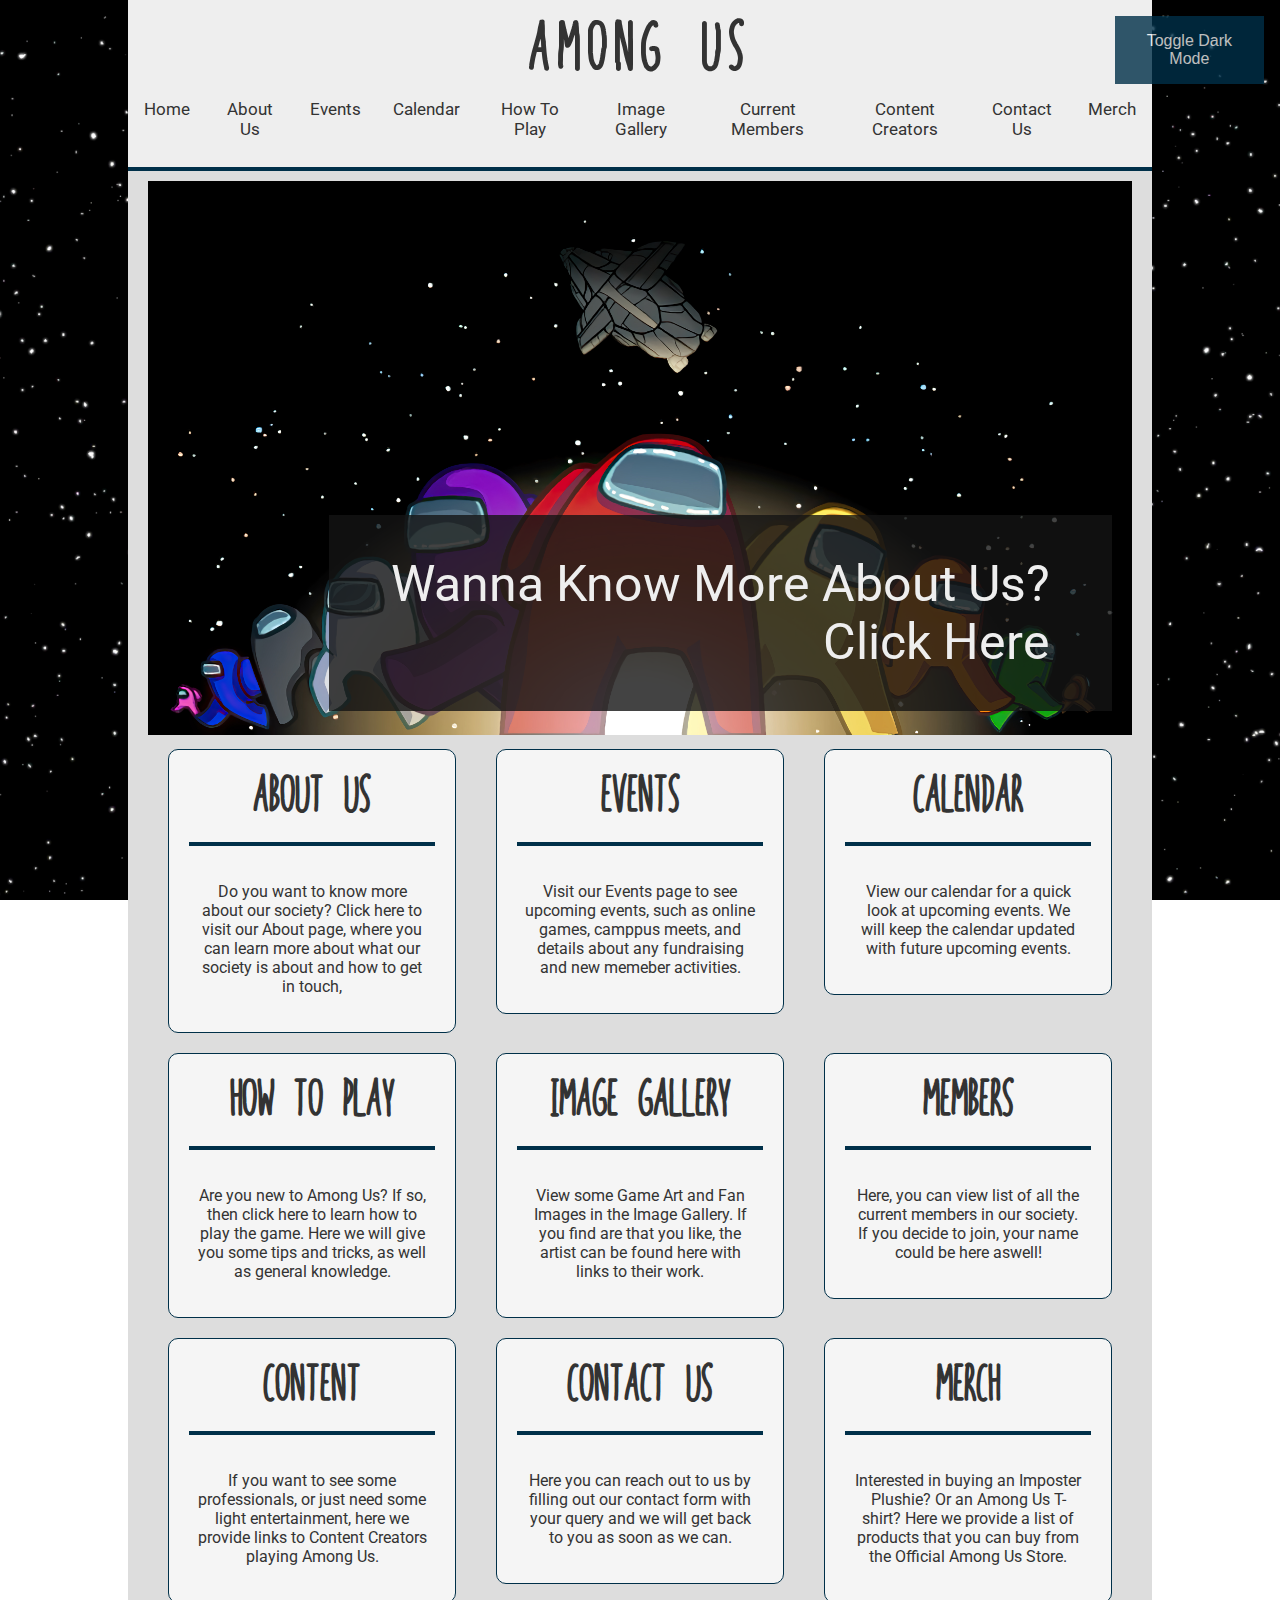
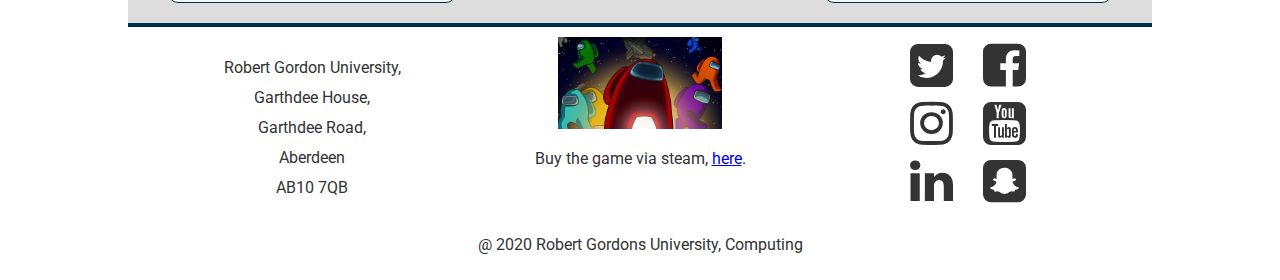
<file: index.html>
<!DOCTYPE html>
<html>
    <!-- Skeleton HTML and CSS document, created by Kieran McKinney -->
    <!-- Home Page and Design created by Kieran McKinney -->
    <head>
        <meta charset="utf-8" />
        <meta name="viewport" content="width=device-width, initial-scale=1" />
        <link href="https://fonts.googleapis.com/css2?family=Roboto&display=swap" rel="stylesheet" />
        <link rel="stylesheet" href="https://cdnjs.cloudflare.com/ajax/libs/font-awesome/4.7.0/css/font-awesome.min.css" />
        <title>Among Us | RGU Societies</title>
        <link rel="stylesheet" type="text/css" href="CSS/style.css" />
        <link rel="stylesheet" type="text/css" href="CSS/darkMode.css" />
        <link rel="stylesheet" type="text/css" href="CSS/home.css" />
        <link rel="icon" href="images/logo.png" />
    </head>
    
    <body>
        
        <!-- Button that toggles dark mode for users -->
        <button onclick="toggleDarkMode()" class="toggleButton" id="toggleButton">Toggle Dark <br/> Mode</button>
        
        <div class="content-wrapper">
            <!-- Header block; contains the site logo and nav bar -->
            <header id="header">
                <h1>Among Us</h1>
                <div class="topnav" id="myTopnav">
                    <a href="index.html">Home</a>
                    <a href="aboutUs.html">About Us</a>
                    <a href="EventDesc.html">Events</a>
                    <a href="EventCalander.html">Calendar</a>
                    <a href="HowToPlay.html">How To Play</a>
                    <a href="imageGall.html">Image Gallery</a>
                    <a href="Members.html">Current Members</a>
                    <a href="ContentCreators.html">Content Creators</a>
                    <a href="ContactUS.html">Contact Us</a>
                    <a href="merch.html">Merch</a>
                    <a href="javascript:void(0);" class="icon" onclick="dropDownNav()">
                        <i class="fa fa-bars"></i>
                    </a>
                </div>
            </header>
            
            <hr />
            
            <!-- Main Content -->
            <main id="main">
                
                <div class="slideshow-container">
                    
                    <a href=#><div class="slides fade">
                        <img src="images/homePage/aboutUsSlide.jpg" style="width: 100%;" />
                        <div class="text">Wanna Know More About Us?<br />Click Here</div>
                    </div></a>
                    
                    <a href=#><div class="slides fade">
                        <img src="images/homePage/rulesSlide.jpg" style="width: 100%;" />
                        <div class="text">Check Out How to<br />Play the Game</div>
                    </div></a>
                    
                    <a href=#><div class="slides fade">
                        <img src="images/homePage/ImageGalSlide.jpg" style="width: 100%;" />
                        <div class="text">Check Out Some Artwork<br />With Links to the Original Artist</div>
                    </div></a>
                    
                    <a href=#><div class="slides fade">
                        <img src="images/homePage/merchSlide.jpg" style="width: 100%;" />
                        <div class="text">Interested in a Imposter Pulshie?<br />View Our Merch Store</div>
                    </div></a>
                    
                    <script type="text/javascript" src="slideshow.js"></script>
                    
                </div>
                
                <div class="linkGrid">
                
                    <a href="aboutUs.html"><div class="container">
                        <h2>About Us</h2>
                        <hr />
                        <p>Do you want to know more about our society? Click here to visit our About page, where you can learn more about what our society is about and how to get in touch,</p>
                    </div></a>
                    <a href="EventDesc.html"><div class="container">
                        <h2>Events</h2>
                        <hr />
                        <p>Visit our Events page to see upcoming events, such as online games, camppus meets, and details about any fundraising and new memeber activities.</p>
                    </div></a>
                    <a href="EventCalander.html"><div class="container">
                        <h2>Calendar</h2>
                        <hr />
                        <p>View our calendar for a quick look at upcoming events. We will keep the calendar updated with future upcoming events.</p>
                    </div></a>
                    <a href="HowToPlay.html"><div class="container">
                        <h2>How To Play</h2>
                        <hr />
                        <p>Are you new to Among Us? If so, then click here to learn how to play the game. Here we will give you some tips and tricks, as well as general knowledge.</p>
                    </div></a>
                    <a href="imageGall.html"><div class="container">
                        <h2>Image Gallery</h2>
                        <hr />
                        <p>View some Game Art and Fan Images in the Image Gallery. If you find are that you like, the artist can be found here with links to their work.</p>
                    </div></a>
                    <a href="Members.html"><div class="container">
                        <h2>Members</h2>
                        <hr />
                        <p>Here, you can view list of all the current members in our society. If you decide to join, your name could be here aswell!</p>
                    </div></a>
                    <a href="ContentCreators.html"><div class="container">
                        <h2>Content</h2>
                        <hr />
                        <p>If you want to see some professionals, or just need some light entertainment, here we provide links to Content Creators playing Among Us.</p>
                    </div></a>
                    <a href="ContactUS.html"><div class="container">
                        <h2>Contact Us</h2>
                        <hr />
                        <p>Here you can reach out to us by filling out our contact form with your query and we will get back to you as soon as we can.</p>
                    </div></a>
                    <a href="merch.html"><div class="container">
                        <h2>Merch</h2>
                        <hr />
                        <p>Interested in buying an Imposter Plushie? Or an Among Us T-shirt? Here we provide a list of products that you can buy from the Official Among Us Store.</p>
                    </div></a>
                
                </div>
                
            </main>
            
            <hr />
        
            <!-- Footer Block -->
            <footer id="footer">
                <div class="leftFooter">
                    <p>Robert Gordon University,<br />Garthdee House,<br />Garthdee Road,<br />Aberdeen<br />AB10 7QB</p>
                </div>
                <div class="centreFooter">
                    <img src="images/footer.jpg" class="footerImg" />
                    <p>Buy the game via steam, <a href="https://store.steampowered.com/app/945360/Among_Us/">here</a>.</p>
                </div>
                <div class="rightFooter">
                    <div class="icon-wrapper">
                        <a href="#" title="Twitter"><i class="fa fa-twitter-square"></i></a>
                        <a href="#" title="Facebook"><i class="fa fa-facebook-square"></i></a>
                        <a href="#" title="Instagram"><i class="fa fa-instagram"></i></a>
                        <a href="#" title="YouTube"><i class="fa fa-youtube-square"></i></a>
                        <a href="#" title="Linkedin"><i class="fa fa-linkedin"></i></a>
                        <a href="#" title="Snapchat"><i class="fa fa-snapchat-square"></i></a>
                    </div>
                </div>
                <div class="bottomFooter">
                    <p>@ 2020 Robert Gordons University, Computing</p>
                </div>
            </footer>
        </div>
        
        <!-- Inline JavaScript Section -->
        <script>
            // Function that changes the styling of elements on button click
            function toggleDarkMode() {
                var header = document.getElementById("header");
                var main = document.getElementById("main");
                var footer = document.getElementById("footer");
                var hrItems = document.getElementsByTagName("hr");
                var button = document.getElementById("toggleButton");
                header.classList.toggle("header_dark");
                main.classList.toggle("main_dark");
                footer.classList.toggle("footer_dark");
                button.classList.toggle("button_dark");
                for (var i = 0; i < hrItems.length; i++) {
                    hrItems[i].classList.toggle("hr_dark");
                }
            }
            
            
            // Function that adds a class to "topnav" allowing for the drop down menu on Mobile
            function dropDownNav() {
                var nav = document.getElementById("myTopnav");
                if (nav.className === "topnav") {
                    nav.className += " responsive";
                } else {
                    nav.className = "topnav";
                }
            }
        </script>
        
    </body>
</html>
</file>
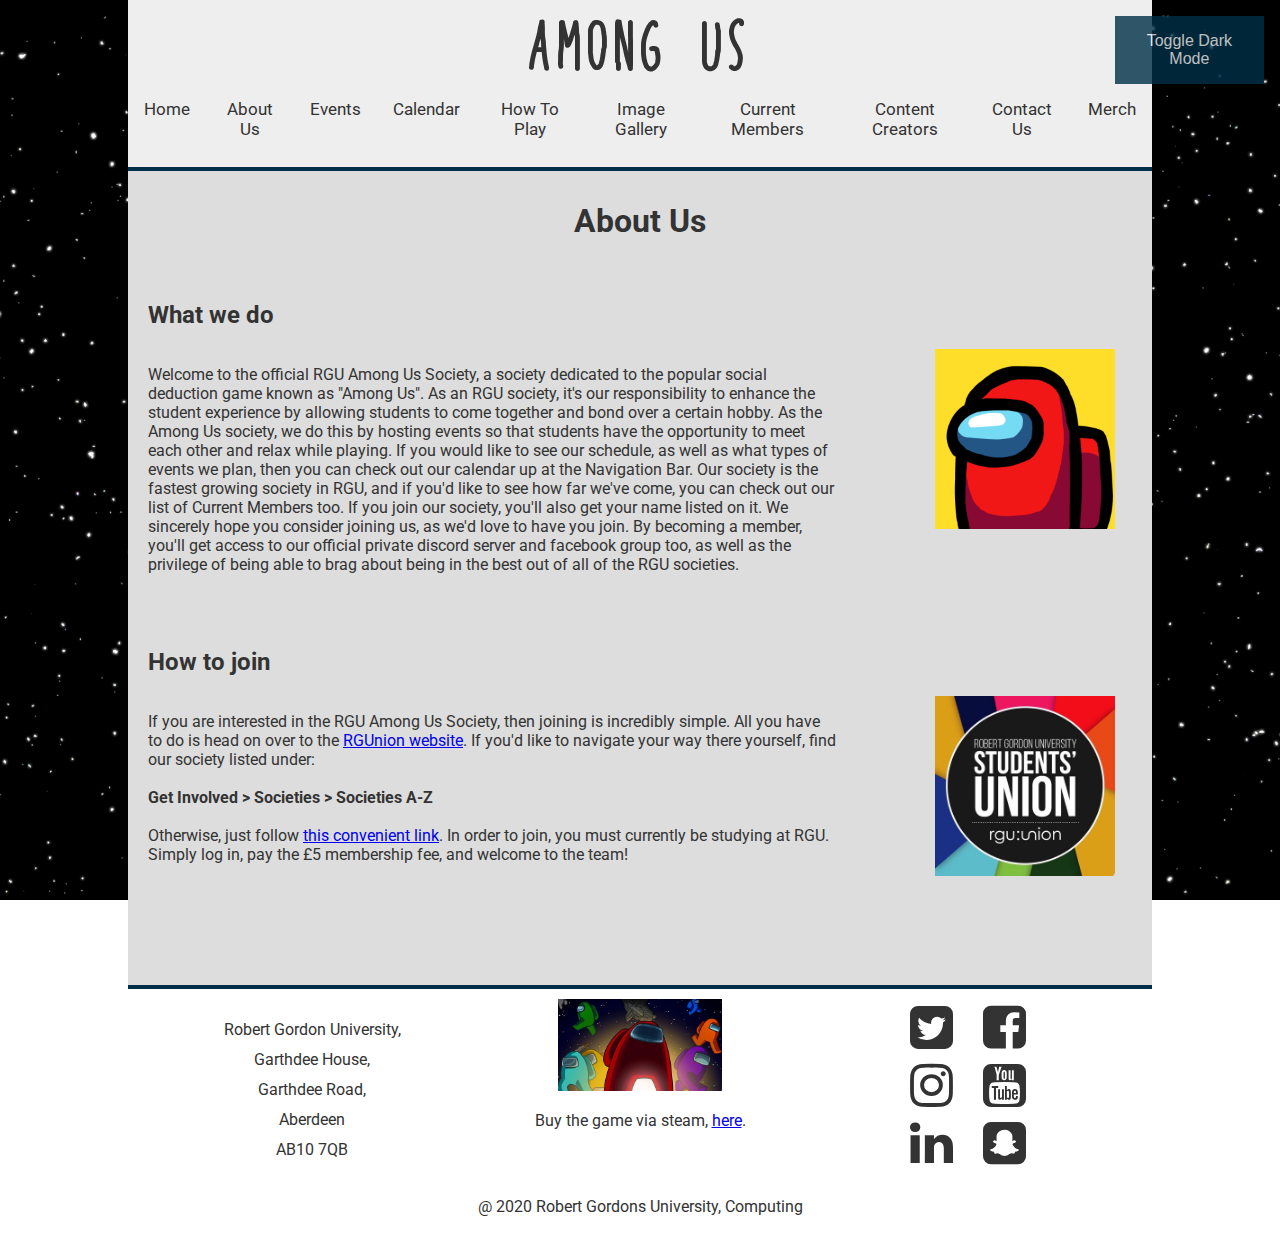
<file: aboutUs.html>
<!DOCTYPE html>
<html>
    <!-- Skeleton HTML and CSS document, created by Kieran McKinney -->
    <!-- About Us webpage by David Rodgers -->

    
    <head>
        <meta charset="utf-8" />
        <meta name="viewport" content="width=device-width, initial-scale=1" />
        <link href="https://fonts.googleapis.com/css2?family=Roboto&display=swap" rel="stylesheet" />
        <link rel="stylesheet" href="https://cdnjs.cloudflare.com/ajax/libs/font-awesome/4.7.0/css/font-awesome.min.css" />
        <title>About Us | Among Us | RGU Societies</title>
        <link rel="stylesheet" type="text/css" href="CSS/aboutUs.css" />
        <link rel="stylesheet" type="text/css" href="CSS/style.css" />
        <link rel="stylesheet" type="text/css" href="CSS/darkMode.css" />
        <link rel="icon" href="images/logo.png" />
    </head>
    
    <body>
        
        <!-- Button that toggles dark mode for users -->
        <button onclick="toggleDarkMode()" class="toggleButton" id="toggleButton">Toggle Dark <br/> Mode</button>
        
        <div class="content-wrapper">
            <!-- Header block; contains the site logo and nav bar -->
            <header id="header">
                <h1>Among Us</h1>
                <div class="topnav" id="myTopnav">
                    <a href="index.html">Home</a>
                    <a href="aboutUs.html">About Us</a>
                    <a href="EventDesc.html">Events</a>
                    <a href="EventCalander.html">Calendar</a>
                    <a href="HowToPlay.html">How To Play</a>
                    <a href="imageGall.html">Image Gallery</a>
                    <a href="Members.html">Current Members</a>
                    <a href="ContentCreators.html">Content Creators</a>
                    <a href="ContactUS.html">Contact Us</a>
                    <a href="merch.html">Merch</a>
                    <a href="javascript:void(0);" class="icon" onclick="dropDownNav()">
                        <i class="fa fa-bars"></i>
                    </a>
                </div>
            </header>
            
            <hr />
            
            <!-- Main Content -->
            <main id="main">
                <h1>About Us</h1> 
                <br>
                <h2>What we do</h2>
                <!--"content" div tag to split the page into 2 columns to seperate text from images-->
                <div class="content">
                    <div>     
                        <!--Text column takes up 70% of the page-->
                        <p>Welcome to the official RGU Among Us Society, a society dedicated to the popular social deduction game known as "Among Us". As an RGU society, it's our responsibility to enhance the student experience by allowing students to come together and bond over a certain hobby. As the Among Us society, we do this by hosting events so that students have the opportunity to meet each other and relax while playing. If you would like to see our schedule, as well as what types of events we plan, then you can check out our calendar up at the Navigation Bar. Our society is the fastest growing society in RGU, and if you'd like to see how far we've come, you can check out our list of Current Members too. If you join our society, you'll also get your name listed on it. We sincerely hope you consider joining us, as we'd love to have you join. By becoming a member, you'll get access to our official private discord server and facebook group too, as well as the privilege of being able to brag about being in the best out of all of the RGU societies. </p>
                    </div>
                    <!--Image column takes up remaining 30% of the page, 10% column gap between them-->
                    <div>
                        <img src="images/logo.png" alt="Among Us Logo" width=180px height=180px>
                    </div>
                </div>
                <br>
                <br>
                <!--Repeated process for second  row-->
                <h2>How to join</h2>
                <div class="content">
                    <div>
                        <p>If you are interested in the RGU Among Us Society, then joining is incredibly simple. All you have to do is head on over to the <a href="https://www.rguunion.co.uk/">RGUnion website</a>. If you'd like to navigate your way there yourself, find our society listed under:
                        <br>
                        <br>
                        <b>Get Involved > Societies > Societies A-Z</b>
                        <br>
                        <br>
                        Otherwise, just follow <a href="https://www.rguunion.co.uk/getinvolved/societies/">this convenient link</a>. In order to join, you must currently be studying at RGU. Simply log in, pay the £5 membership fee, and welcome to the team!</p>
                    </div> 
        
                    <div>
                        <img src="images/RGUnion.jpg" alt="RGUnion Logo" width=180px height=180px>
                    </div>
                    <br><br><br><br><br>
                </div>
         
            </main>
              
            <hr />
        
            <!-- Footer Block -->
            <footer id="footer">
                <div class="leftFooter">
                    <p>Robert Gordon University,<br />Garthdee House,<br />Garthdee Road,<br />Aberdeen<br />AB10 7QB</p>
                </div>
                <div class="centreFooter">
                    <img src="images/footer.jpg" class="footerImg" />
                    <p>Buy the game via steam, <a href="https://store.steampowered.com/app/945360/Among_Us/">here</a>.</p>
                </div>
                <div class="rightFooter">
                    <div class="icon-wrapper">
                        <a href="#" title="Twitter"><i class="fa fa-twitter-square"></i></a>
                        <a href="#" title="Facebook"><i class="fa fa-facebook-square"></i></a>
                        <a href="#" title="Instagram"><i class="fa fa-instagram"></i></a>
                        <a href="#" title="YouTube"><i class="fa fa-youtube-square"></i></a>
                        <a href="#" title="Linkedin"><i class="fa fa-linkedin"></i></a>
                        <a href="#" title="Snapchat"><i class="fa fa-snapchat-square"></i></a>
                    </div>
                </div>
                <div class="bottomFooter">
                    <p>@ 2020 Robert Gordons University, Computing</p>
                </div>
            </footer>
        </div>
        
        <!-- Inline JavaScript Section -->
        <script>
            // Function that changes the styling of elements on button click
            function toggleDarkMode() {
                var header = document.getElementById("header");
                var main = document.getElementById("main");
                var footer = document.getElementById("footer");
                var hrItems = document.getElementsByTagName("hr");
                var button = document.getElementById("toggleButton");
                header.classList.toggle("header_dark");
                main.classList.toggle("main_dark");
                footer.classList.toggle("footer_dark");
                button.classList.toggle("button_dark");
                for (var i = 0; i < hrItems.length; i++) {
                    hrItems[i].classList.toggle("hr_dark");
                }
            }
            
            
            // Function that adds a class to "topnav" allowing for the drop down menu on Mobile
            function dropDownNav() {
                var nav = document.getElementById("myTopnav");
                if (nav.className === "topnav") {
                    nav.className += " responsive";
                } else {
                    nav.className = "topnav";
                }
            }
        </script>
        
    </body>
</html>
</file>
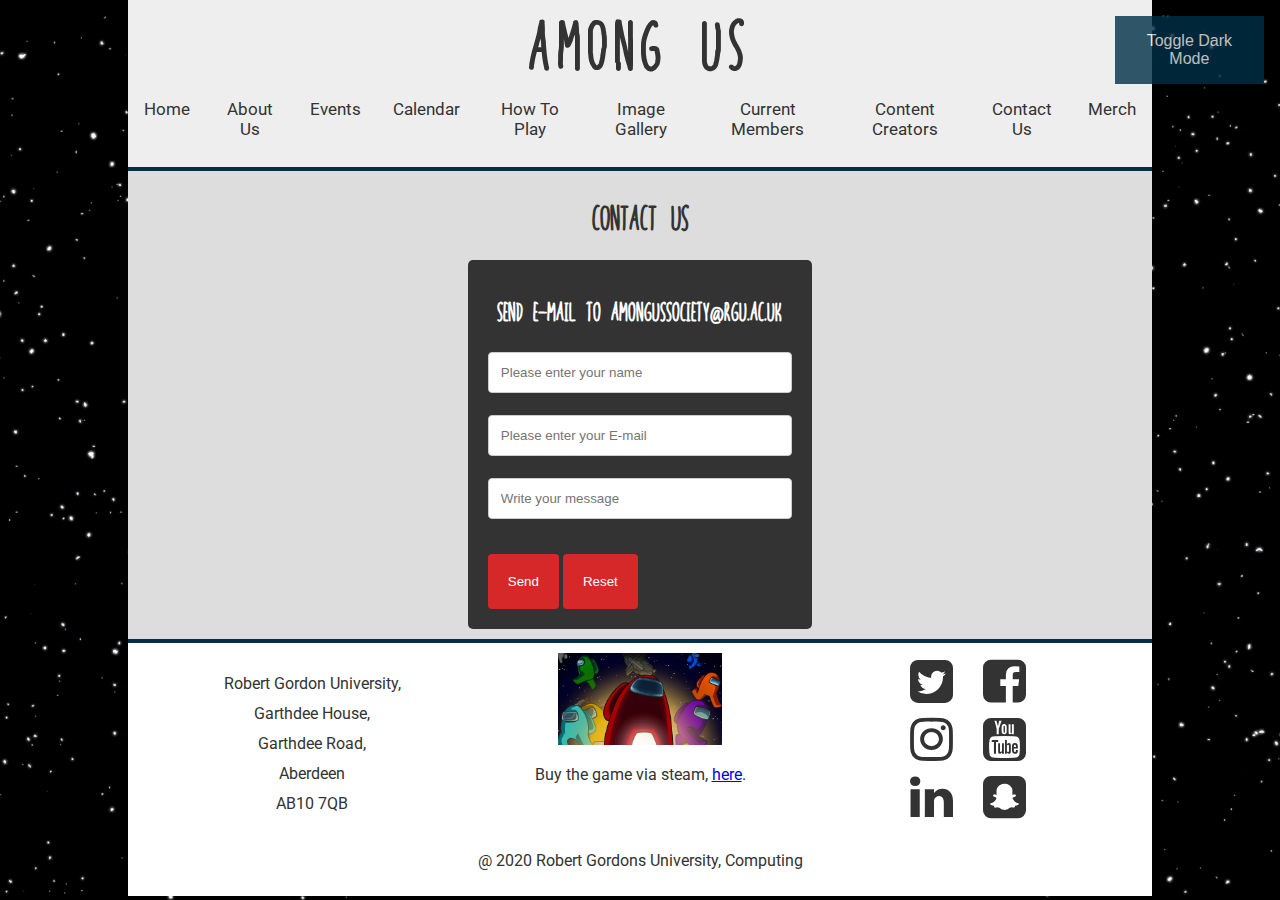
<file: ContactUS.html>
<!DOCTYPE html>
<html>
    <!-- Skeleton HTML and CSS document, created by Kieran McKinney -->
    <!-- Webpage by James McGowan -->
    <head>
        <meta charset="utf-8" />
        <meta name="viewport" content="width=device-width, initial-scale=1" />
        <link href="https://fonts.googleapis.com/css2?family=Roboto&display=swap" rel="stylesheet" />
        <link rel="stylesheet" href="https://cdnjs.cloudflare.com/ajax/libs/font-awesome/4.7.0/css/font-awesome.min.css" />
        <title>Contact Us | Among Us | RGU Societies</title>
        <link rel="stylesheet" type="text/css" href="CSS/style.css" />
        <link rel="stylesheet" type="text/css" href="CSS/darkMode.css" />
        <link rel="stylesheet" type="text/css" href="CSS/contactUs.css" />
        <link rel="icon" href="images/logo.png" />
    </head>
    
    <body>
        
        <!-- Button that toggles dark mode for users -->
        <button onclick="toggleDarkMode()" class="toggleButton" id="toggleButton">Toggle Dark <br/> Mode</button>
        
        <div class="content-wrapper">
            <!-- Header block; contains the site logo and nav bar -->
            <header id="header">
                <h1>Among Us</h1>
                <div class="topnav" id="myTopnav">
                    <a href="index.html">Home</a>
                    <a href="aboutUs.html">About Us</a>
                    <a href="EventDesc.html">Events</a>
                    <a href="EventCalander.html">Calendar</a>
                    <a href="HowToPlay.html">How To Play</a>
                    <a href="imageGall.html">Image Gallery</a>
                    <a href="Members.html">Current Members</a>
                    <a href="ContentCreators.html">Content Creators</a>
                    <a href="ContactUS.html">Contact Us</a>
                    <a href="merch.html">Merch</a>
                    <a href="javascript:void(0);" class="icon" onclick="dropDownNav()">
                        <i class="fa fa-bars"></i>
                    </a>
                </div>
            </header>
            
            <hr />
            
            <!-- Main Content -->
            <main id="main">
            
                <h1> Contact Us </h1>
                
                    <div class="container">
                        
                        <h2>Send E-Mail to amongussociety@rgu.ac.uk</h2>
                        
                       <form action="mailto:someone@example.com" method="post" enctype="text/plain">
                                                      
                           <input type="text" name="name" placeholder="Please enter your name"><br>
                                                      
                           <input type="text" name="mail" placeholder="Please enter your E-mail"><br>
                                                      
                           <input type="text" name="comment" placeholder="Write your message" size="50"><br><br>
                           
                           <input type="submit" value="Send" onclick="myFunction()">
                           
                           <script>
                               
                               function myFunction() {
                                   
                            alert("Your E-mail has been sent to amongussociety@rgu.ac.uk");
                                   
                            }
                               
                           </script>
                           
                           <input type="reset" value="Reset">
                           
                        </form>
                    
                  </div>
                
            </main>
            
            <hr />
        
            <!-- Footer Block -->
            <footer id="footer">
                <div class="leftFooter">
                    <p>Robert Gordon University,<br />Garthdee House,<br />Garthdee Road,<br />Aberdeen<br />AB10 7QB</p>
                </div>
                <div class="centreFooter">
                    <img src="images/footer.jpg" class="footerImg" />
                    <p>Buy the game via steam, <a href="https://store.steampowered.com/app/945360/Among_Us/">here</a>.</p>
                </div>
                <div class="rightFooter">
                    <div class="icon-wrapper">
                        <a href="#" title="Twitter"><i class="fa fa-twitter-square"></i></a>
                        <a href="#" title="Facebook"><i class="fa fa-facebook-square"></i></a>
                        <a href="#" title="Instagram"><i class="fa fa-instagram"></i></a>
                        <a href="#" title="YouTube"><i class="fa fa-youtube-square"></i></a>
                        <a href="#" title="Linkedin"><i class="fa fa-linkedin"></i></a>
                        <a href="#" title="Snapchat"><i class="fa fa-snapchat-square"></i></a>
                    </div>
                </div>
                <div class="bottomFooter">
                    <p>@ 2020 Robert Gordons University, Computing</p>
                </div>
            </footer>
        </div>
        
        <!-- Inline JavaScript Section -->
        <script>
            // Function that changes the styling of elements on button click
            function toggleDarkMode() {
                var header = document.getElementById("header");
                var main = document.getElementById("main");
                var footer = document.getElementById("footer");
                var hrItems = document.getElementsByTagName("hr");
                var button = document.getElementById("toggleButton");
                header.classList.toggle("header_dark");
                main.classList.toggle("main_dark");
                footer.classList.toggle("footer_dark");
                button.classList.toggle("button_dark");
                for (var i = 0; i < hrItems.length; i++) {
                    hrItems[i].classList.toggle("hr_dark");
                }
            }
            
            
            // Function that adds a class to "topnav" allowing for the drop down menu on Mobile
            function dropDownNav() {
                var nav = document.getElementById("myTopnav");
                if (nav.className === "topnav") {
                    nav.className += " responsive";
                } else {
                    nav.className = "topnav";
                }
            }
        </script>
        
    </body>
</html>
</file>
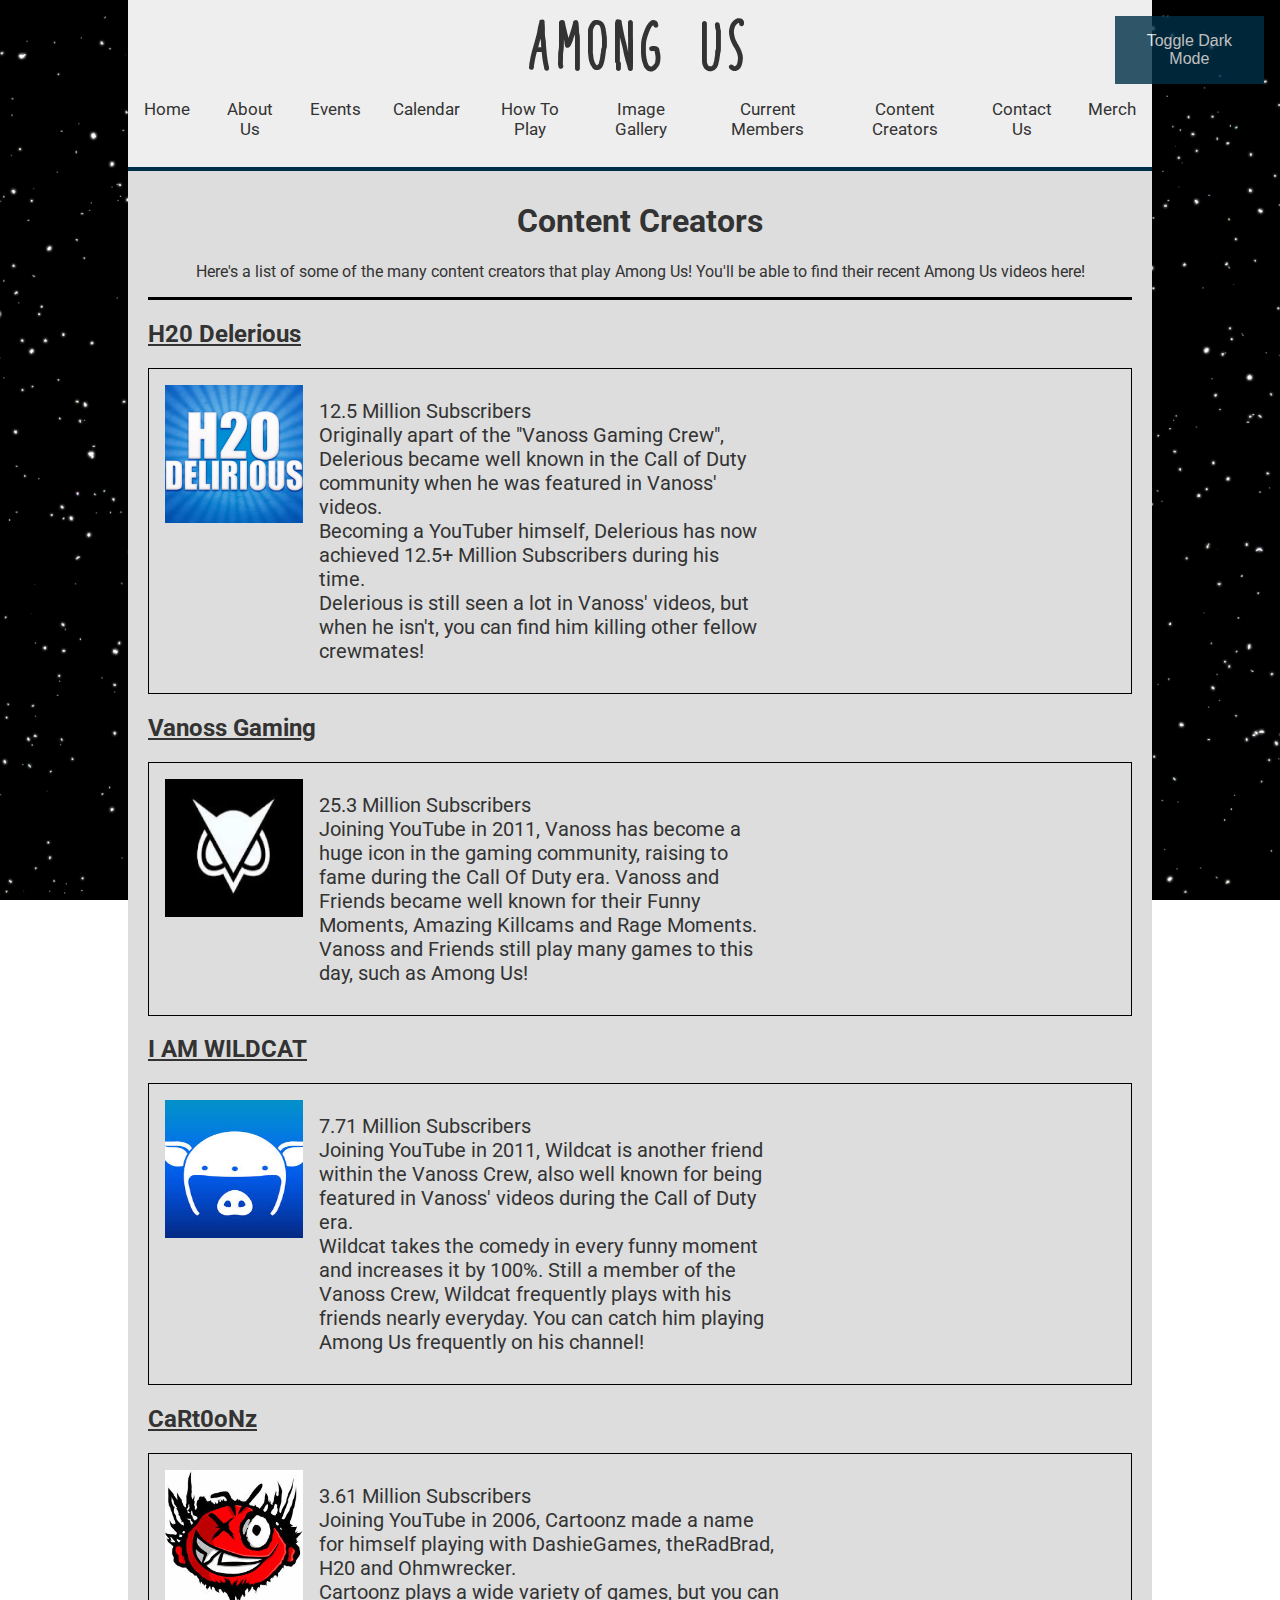
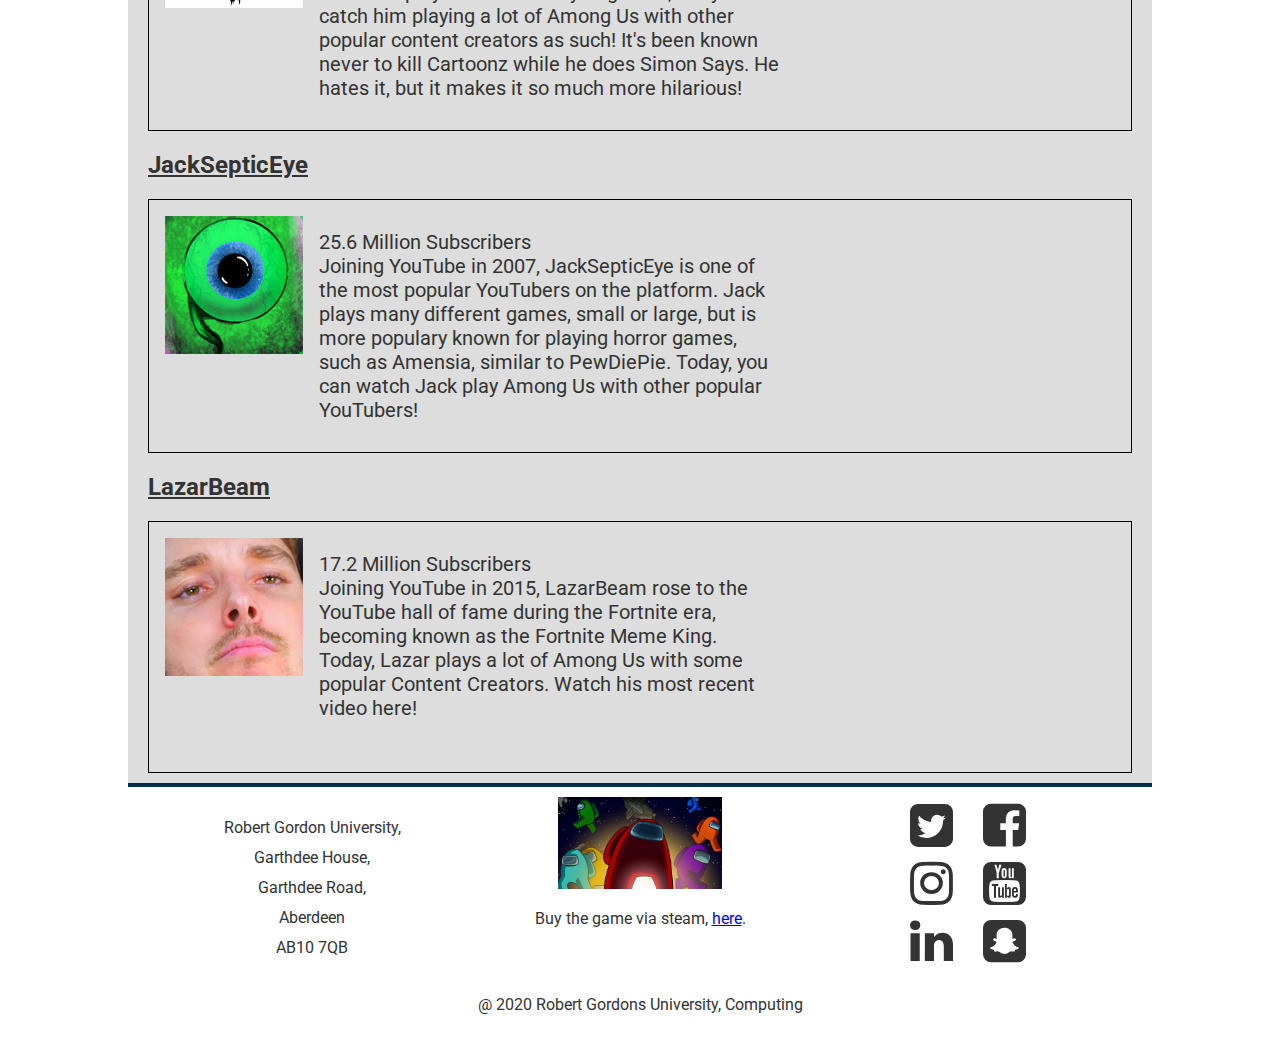
<file: Content Creators.html>
<!DOCTYPE html>
<html>
    <!-- Skeleton HTML and CSS document, created by Kieran McKinney -->
    <head>
        <meta charset="utf-8" />
        <meta name="viewport" content="width=device-width, initial-scale=1" />
        <link href="https://fonts.googleapis.com/css2?family=Roboto&display=swap" rel="stylesheet" />
        <link rel="stylesheet" href="https://cdnjs.cloudflare.com/ajax/libs/font-awesome/4.7.0/css/font-awesome.min.css" />
        <title>Among Us | RGU Societies</title>
        <link rel="stylesheet" type="text/css" href="CSS/style.css" />
        <link rel="stylesheet" type="text/css" href="CSS/darkMode.css" />
        <link rel="stylesheet" type="text/css" href="CSS/CCStyles.css" />
        <link rel="icon" href="images/logo.png" />
    </head>
    
    <body>
        
        <!-- Button that toggles dark mode for users -->
        <button onclick="toggleDarkMode()" class="toggleButton" id="toggleButton">Toggle Dark <br/> Mode</button>
        
        <div class="content-wrapper">
            <!-- Header block; contains the site logo and nav bar -->
            <header id="header">
                <h1>Among Us</h1>
                <div class="topnav" id="myTopnav">
                    <a href="#">Home</a>
                    <a href="#">About Us</a>
                    <a href="#">Events</a>
                    <a href="#">Calendar</a>
                    <a href="#">How To Play</a>
                    <a href="#">Image Gallery</a>
                    <a href="#">Current Members</a>
                    <a href="#">Content Creators</a>
                    <a href="#">Contact Us</a>
                    <a href="#">Merch</a>
                    <a href="javascript:void(0);" class="icon" onclick="dropDownNav()">
                        <i class="fa fa-bars"></i>
                    </a>
                </div>
            </header>
            
            <hr />
            
            <!-- Main Content -->
            <main id="main">
                <!-- Heading for the Content Creators Page -->
                <div class="top-heading">
                    <h1>Content Creators</h1>
                    <p>Here's a list of some of the many content creators that play Among Us! You'll be able to find their recent Among Us videos here!</p>
                </div>
                
                <!-- All Content Creators content is set into a grid box to improve appearance. Three boxes for Content Creator image, Text description and recent Among Us video -->
                
                <!-- Text & Videos within the grid box have been styled to resize when the browser gets smaller -->
                
                <!-- Start of Delerious's box -->
                <h2> H20 Delerious </h2>
                
                <div class="grid-container">
                    <div class="grid-item"> 
                        <img style="vertical-align: middle" src="images/delirious.jpg" class="img">
                    </div>
                    
                    <div class="grid-item"> <p>12.5 Million Subscribers <br /> Originally apart of the "Vanoss Gaming Crew", Delerious became well known in the Call of Duty community when he was featured in Vanoss' videos. <br /> Becoming a YouTuber himself, Delerious has now achieved 12.5+ Million Subscribers during his time.<br /> Delerious is still seen a lot in Vanoss' videos, but when he isn't, you can find him killing other fellow crewmates!</p></div>
                    
                    <div class="grid-item"> 
                        <iframe width="450" height="225" src="https://www.youtube.com/embed/oXzXp8bzknc" frameborder="0" allow="accelerometer; autoplay; clipboard-write; encrypted-media; gyroscope; picture-in-picture" allowfullscreen></iframe>
                    </div>
                </div>
                <!-- End of Delerious' box -->
                
                <!-- Start of Vanoss' box -->
                <h2> Vanoss Gaming </h2>
                
                <div class="grid-container">
                    <div class="grid-item">
                        <img style="vertical-align: middle" src="images/Vanoss.jpg" class="img">
                    </div>
                    
                    <div class="grid-item">
                        <p>25.3 Million Subscribers <br /> Joining YouTube in 2011, Vanoss has become a huge icon in the gaming community, raising to fame during the Call Of Duty era. Vanoss and Friends became well known for their Funny Moments, Amazing Killcams and Rage Moments. <br />Vanoss and Friends still play many games to this day, such as Among Us! </p>
                    </div>
                    
                    <div class="grid-item">
                        <iframe width="450" height="225" src="https://www.youtube.com/embed/viR_VwgGk4Y" frameborder="0" allow="accelerometer; autoplay; clipboard-write; encrypted-media; gyroscope; picture-in-picture" allowfullscreen></iframe>  
                    </div>
                </div>
                
                <!-- End of Vanoss' box -->
                
                
                <!-- Start of Wildcat's box -->
                <h2> I AM WILDCAT </h2>
                
                <div class="grid-container">
                    <div class="grid-item">
                        <img style="vertical-align: middle" src="images/Wildcat.jpg" class="img">
                    </div>
                    
                    <div class="grid-item">
                        <p>7.71 Million Subscribers <br /> Joining YouTube in 2011, Wildcat is another friend within the Vanoss Crew, also well known for being featured in Vanoss' videos during the Call of Duty era. <br /> Wildcat takes the comedy in every funny moment and increases it by 100%. Still a member of the Vanoss Crew, Wildcat frequently plays with his friends nearly everyday. You can catch him playing Among Us frequently on his channel! </p>
                    </div>
                    
                    <div class="grid-item">
                        <iframe width="450" height="225" src="https://www.youtube.com/embed/BG82yL05vtI" frameborder="0" allow="accelerometer; autoplay; clipboard-write; encrypted-media; gyroscope; picture-in-picture" allowfullscreen></iframe>
                    </div>
                </div>
                
                <!-- End of Wildcat's box -->
                
                <!-- Start of Cartoonz' box -->
                <h2> CaRt0oNz </h2>
                
                <div class="grid-container">
                    <div class="grid-item">
                        <img style="vertical-align: middle" src="images/cartoonz.jpg" class="img">
                    </div>
                    
                    <div class="grid-item">
                        <p> 3.61 Million Subscribers <br /> Joining YouTube in 2006, Cartoonz made a name for himself playing with DashieGames, theRadBrad, H20 and Ohmwrecker. <br /> Cartoonz plays a wide variety of games, but you can catch him playing a lot of Among Us with other popular content creators as such! It's been known never to kill Cartoonz while he does Simon Says. He hates it, but it makes it so much more hilarious! </p>
                    </div>
                    
                    <div class="grid-item">
                        <iframe width="450" height="225" src="https://www.youtube.com/embed/-aWphnvmCVg" frameborder="0" allow="accelerometer; autoplay; clipboard-write; encrypted-media; gyroscope; picture-in-picture" allowfullscreen></iframe>
                    </div>
                </div>
                <!-- End of Cartoonz' box -->
                
                <!-- Start of JackSepticEye's box -->
                <h2> JackSepticEye </h2>
                <div class="grid-container">
                    <div class="grid-item">
                        <img style="vertical-align: middle" src="images/jacksepticeye.jpg" class="img">
                    </div>
                    
                    <div class="grid-item">
                        <p> 25.6 Million Subscribers <br /> Joining YouTube in 2007, JackSepticEye is one of the most popular YouTubers on the platform. Jack plays many different games, small or large, but is more populary known for playing horror games, such as Amensia, similar to PewDiePie. Today, you can watch Jack play Among Us with other popular YouTubers!</p>
                    </div>
                    
                    <div class="grid-item">
                        <iframe width="450" height="225" src="https://www.youtube.com/embed/57lPIU0r918" frameborder="0" allow="accelerometer; autoplay; clipboard-write; encrypted-media; gyroscope; picture-in-picture" allowfullscreen></iframe>
                    </div>
                </div>
                <!-- End of JackSepticEye's box -->
                
                <!-- Start of LazarBeam's box -->
                <h2> LazarBeam </h2>
                <div class="grid-container">
                    <div class="grid-item">
                        <img style="vertical-align: middle" src="images/LazarBeam.jpg" class="img">
                    </div>
                    
                    <div class="grid-item">
                        <p> 17.2 Million Subscribers <br /> Joining YouTube in 2015, LazarBeam rose to the YouTube hall of fame during the Fortnite era, becoming known as the Fortnite Meme King. Today, Lazar plays a lot of Among Us with some popular Content Creators. Watch his most recent video here! </p>
                    </div>
                    
                    <div class="grid-item">
                        <iframe width="450" height="225" src="https://www.youtube.com/embed/u-_P_f3GIb0" frameborder="0" allow="accelerometer; autoplay; clipboard-write; encrypted-media; gyroscope; picture-in-picture" allowfullscreen></iframe>
                    </div>
                </div>
                <!-- End of LazarBeam's box -->

            </main>
            
            <hr />
        
            <!-- Footer Block -->
            <footer id="footer">
                <div class="leftFooter">
                    <p>Robert Gordon University,<br />Garthdee House,<br />Garthdee Road,<br />Aberdeen<br />AB10 7QB</p>
                </div>
                <div class="centreFooter">
                    <img src="images/footer.jpg" class="footerImg" />
                    <p>Buy the game via steam, <a href="https://store.steampowered.com/app/945360/Among_Us/">here</a>.</p>
                </div>
                <div class="rightFooter">
                    <div class="icon-wrapper">
                        <a href="#" title="Twitter"><i class="fa fa-twitter-square"></i></a>
                        <a href="#" title="Facebook"><i class="fa fa-facebook-square"></i></a>
                        <a href="#" title="Instagram"><i class="fa fa-instagram"></i></a>
                        <a href="#" title="YouTube"><i class="fa fa-youtube-square"></i></a>
                        <a href="#" title="Linkedin"><i class="fa fa-linkedin"></i></a>
                        <a href="#" title="Snapchat"><i class="fa fa-snapchat-square"></i></a>
                    </div>
                </div>
                <div class="bottomFooter">
                    <p>@ 2020 Robert Gordons University, Computing</p>
                </div>
            </footer>
        </div>
        
        <!-- Inline JavaScript Section -->
        <script>
            // Function that changes the styling of elements on button click
            function toggleDarkMode() {
                var header = document.getElementById("header");
                var main = document.getElementById("main");
                var footer = document.getElementById("footer");
                var hrItems = document.getElementsByTagName("hr");
                var button = document.getElementById("toggleButton");
                header.classList.toggle("header_dark");
                main.classList.toggle("main_dark");
                footer.classList.toggle("footer_dark");
                button.classList.toggle("button_dark");
                for (var i = 0; i < hrItems.length; i++) {
                    hrItems[i].classList.toggle("hr_dark");
                }
            }
            
            
            // Function that adds a class to "topnav" allowing for the drop down menu on Mobile
            function dropDownNav() {
                var nav = document.getElementById("myTopnav");
                if (nav.className === "topnav") {
                    nav.className += " responsive";
                } else {
                    nav.className = "topnav";
                }
            }
        </script>
        
    </body>
</html>
</file>
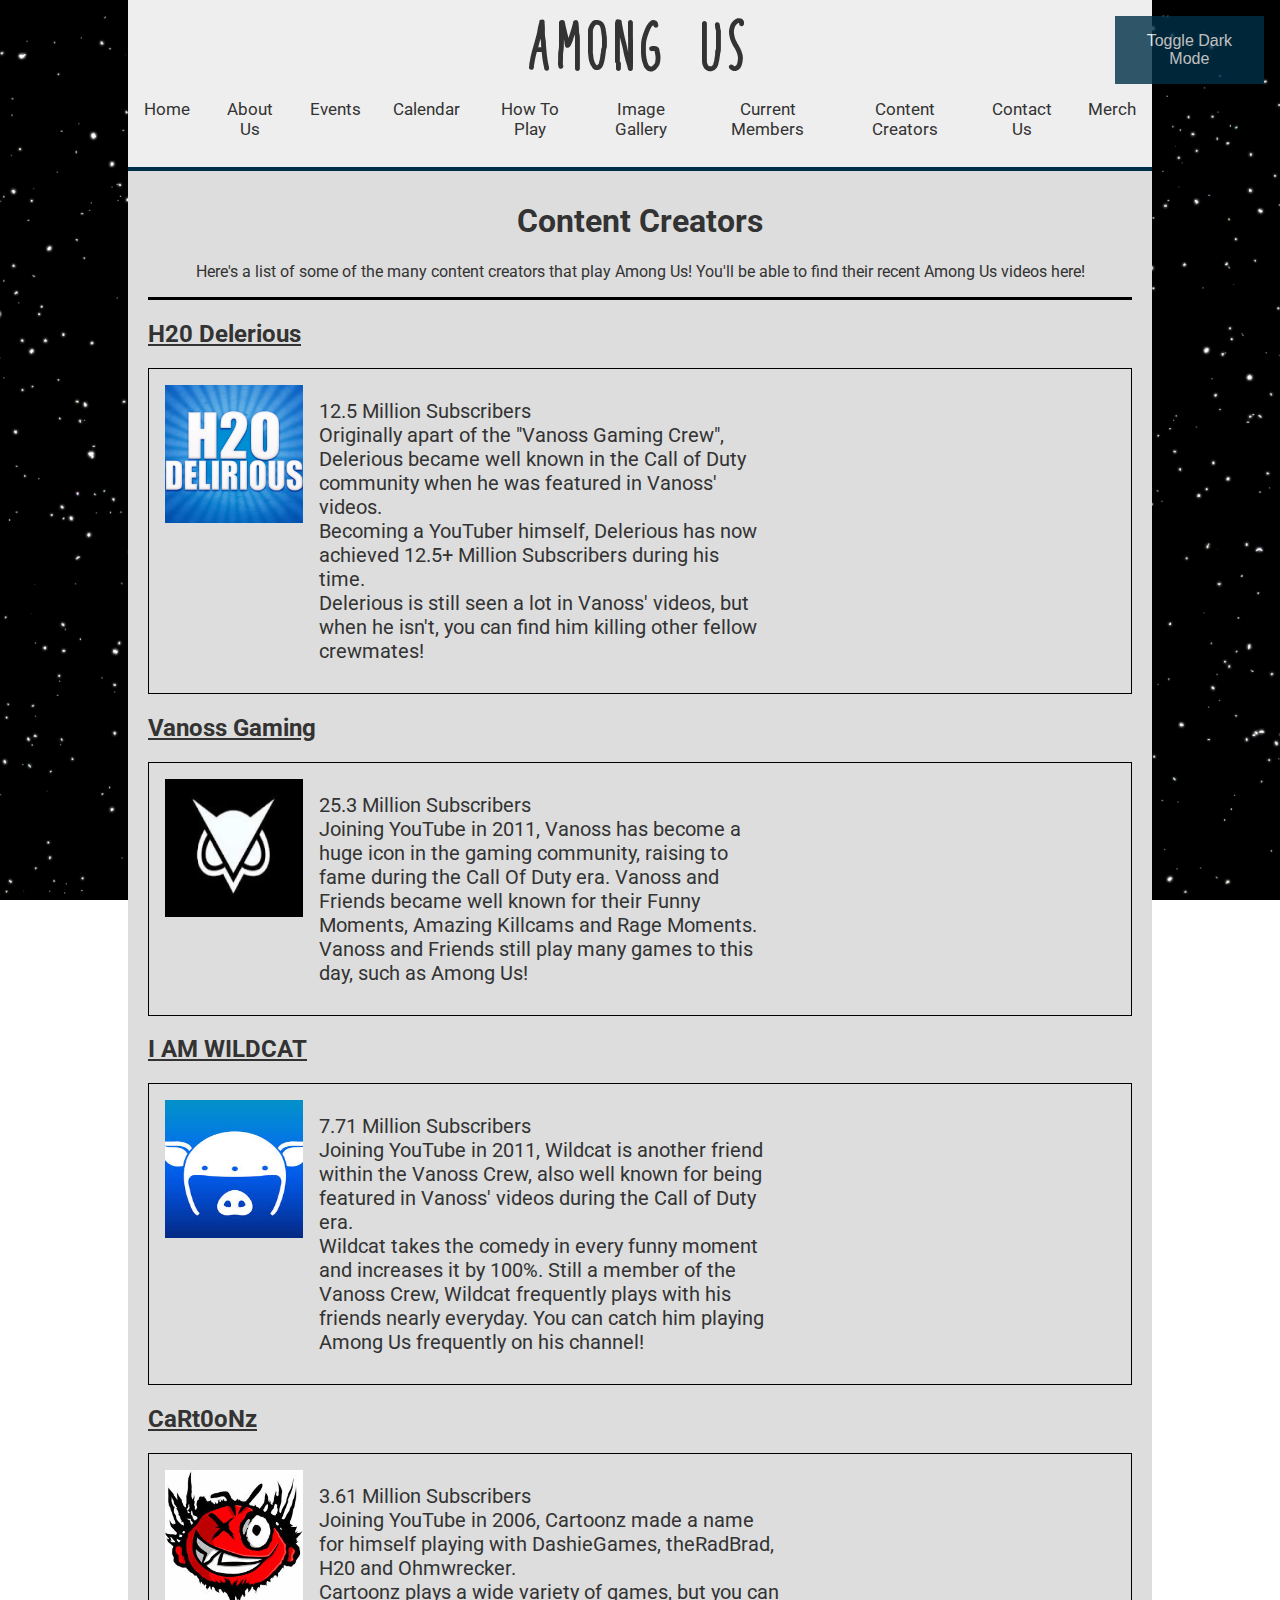
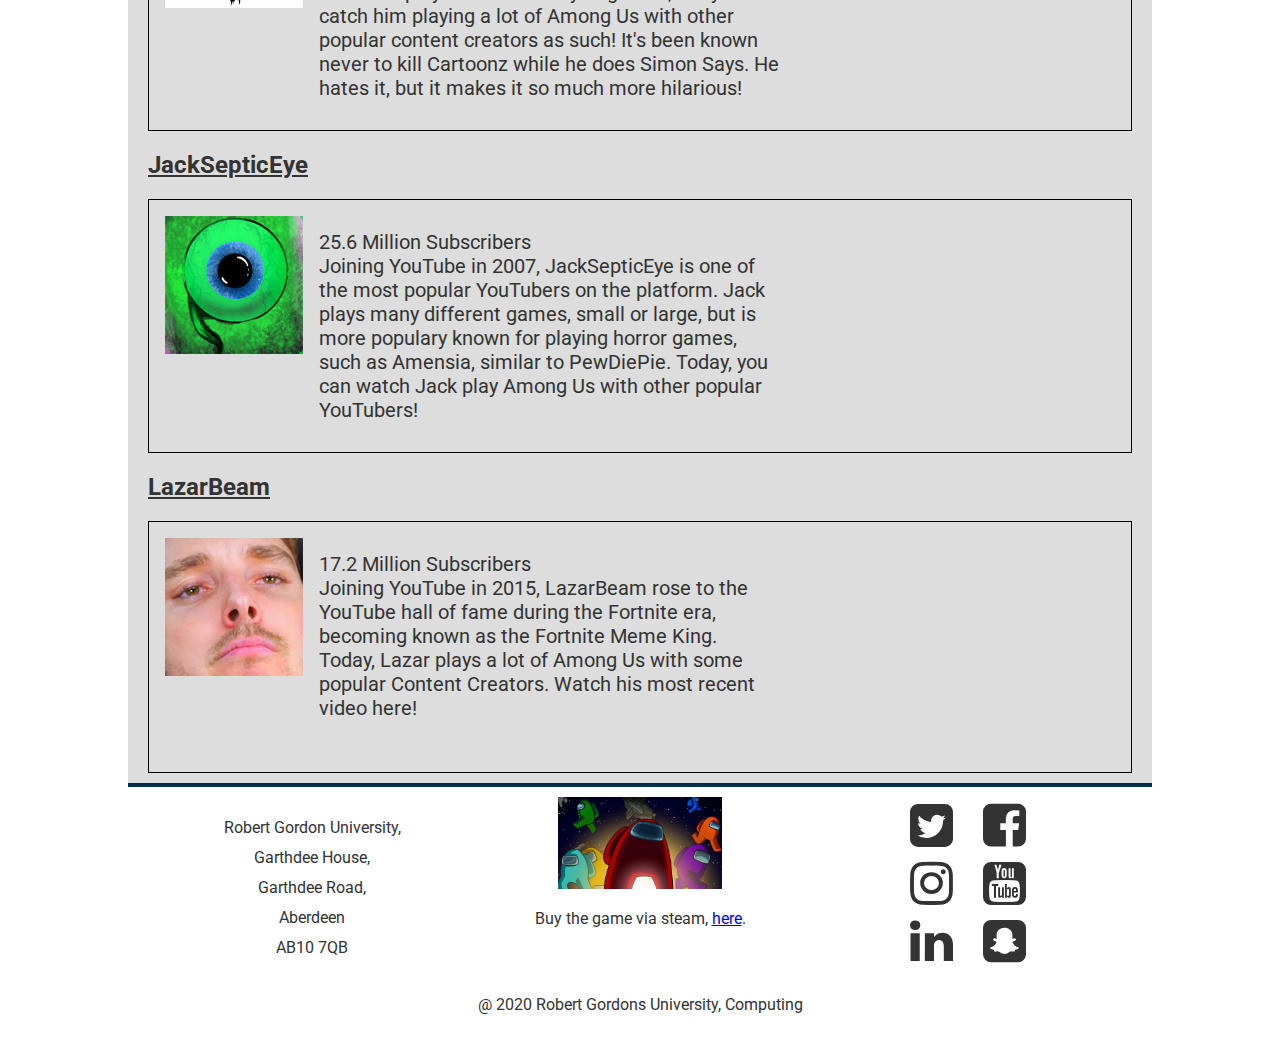
<file: ContentCreators.html>
<!DOCTYPE html>
<html>
    <!-- Skeleton HTML and CSS document, created by Kieran McKinney -->
    <head>
        <meta charset="utf-8" />
        <meta name="viewport" content="width=device-width, initial-scale=1" />
        <link href="https://fonts.googleapis.com/css2?family=Roboto&display=swap" rel="stylesheet" />
        <link rel="stylesheet" href="https://cdnjs.cloudflare.com/ajax/libs/font-awesome/4.7.0/css/font-awesome.min.css" />
        <title>Content Creators | Among Us | RGU Societies</title>
        <link rel="stylesheet" type="text/css" href="CSS/style.css" />
        <link rel="stylesheet" type="text/css" href="CSS/darkMode.css" />
        <link rel="stylesheet" type="text/css" href="CSS/CCStyles.css" />
        <link rel="icon" href="images/logo.png" />
    </head>
    
    <body>
        
        <!-- Button that toggles dark mode for users -->
        <button onclick="toggleDarkMode()" class="toggleButton" id="toggleButton">Toggle Dark <br/> Mode</button>
        
        <div class="content-wrapper">
            <!-- Header block; contains the site logo and nav bar -->
            <header id="header">
                <h1>Among Us</h1>
                <div class="topnav" id="myTopnav">
                    <a href="index.html">Home</a>
                    <a href="aboutUs.html">About Us</a>
                    <a href="EventDesc.html">Events</a>
                    <a href="EventCalander.html">Calendar</a>
                    <a href="HowToPlay.html">How To Play</a>
                    <a href="imageGall.html">Image Gallery</a>
                    <a href="Members.html">Current Members</a>
                    <a href="ContentCreators.html">Content Creators</a>
                    <a href="ContactUS.html">Contact Us</a>
                    <a href="merch.html">Merch</a>
                    <a href="javascript:void(0);" class="icon" onclick="dropDownNav()">
                        <i class="fa fa-bars"></i>
                    </a>
                </div>
            </header>
            
            <hr />
            
            <!-- Main Content -->
            <main id="main">
                <!-- Heading for the Content Creators Page -->
                <div class="top-heading">
                    <h1>Content Creators</h1>
                    <p>Here's a list of some of the many content creators that play Among Us! You'll be able to find their recent Among Us videos here!</p>
                </div>
                
                <!-- All Content Creators content is set into a grid box to improve appearance. Three boxes for Content Creator image, Text description and recent Among Us video -->
                
                <!-- Text & Videos within the grid box have been styled to resize when the browser gets smaller -->
                
                <!-- Start of Delerious's box -->
                <h2> H20 Delerious </h2>
                
                <div class="grid-container">
                    <div class="grid-item"> 
                        <img style="vertical-align: middle" src="images/delirious.jpg" class="img">
                    </div>
                    
                    <div class="grid-item"> <p>12.5 Million Subscribers <br /> Originally apart of the "Vanoss Gaming Crew", Delerious became well known in the Call of Duty community when he was featured in Vanoss' videos. <br /> Becoming a YouTuber himself, Delerious has now achieved 12.5+ Million Subscribers during his time.<br /> Delerious is still seen a lot in Vanoss' videos, but when he isn't, you can find him killing other fellow crewmates!</p></div>
                    
                    <div class="grid-item"> 
                        <iframe width="450" height="225" src="https://www.youtube.com/embed/oXzXp8bzknc" frameborder="0" allow="accelerometer; autoplay; clipboard-write; encrypted-media; gyroscope; picture-in-picture" allowfullscreen></iframe>
                    </div>
                </div>
                <!-- End of Delerious' box -->
                
                <!-- Start of Vanoss' box -->
                <h2> Vanoss Gaming </h2>
                
                <div class="grid-container">
                    <div class="grid-item">
                        <img style="vertical-align: middle" src="images/Vanoss.jpg" class="img">
                    </div>
                    
                    <div class="grid-item">
                        <p>25.3 Million Subscribers <br /> Joining YouTube in 2011, Vanoss has become a huge icon in the gaming community, raising to fame during the Call Of Duty era. Vanoss and Friends became well known for their Funny Moments, Amazing Killcams and Rage Moments. <br />Vanoss and Friends still play many games to this day, such as Among Us! </p>
                    </div>
                    
                    <div class="grid-item">
                        <iframe width="450" height="225" src="https://www.youtube.com/embed/viR_VwgGk4Y" frameborder="0" allow="accelerometer; autoplay; clipboard-write; encrypted-media; gyroscope; picture-in-picture" allowfullscreen></iframe>  
                    </div>
                </div>
                
                <!-- End of Vanoss' box -->
                
                
                <!-- Start of Wildcat's box -->
                <h2> I AM WILDCAT </h2>
                
                <div class="grid-container">
                    <div class="grid-item">
                        <img style="vertical-align: middle" src="images/Wildcat.jpg" class="img">
                    </div>
                    
                    <div class="grid-item">
                        <p>7.71 Million Subscribers <br /> Joining YouTube in 2011, Wildcat is another friend within the Vanoss Crew, also well known for being featured in Vanoss' videos during the Call of Duty era. <br /> Wildcat takes the comedy in every funny moment and increases it by 100%. Still a member of the Vanoss Crew, Wildcat frequently plays with his friends nearly everyday. You can catch him playing Among Us frequently on his channel! </p>
                    </div>
                    
                    <div class="grid-item">
                        <iframe width="450" height="225" src="https://www.youtube.com/embed/BG82yL05vtI" frameborder="0" allow="accelerometer; autoplay; clipboard-write; encrypted-media; gyroscope; picture-in-picture" allowfullscreen></iframe>
                    </div>
                </div>
                
                <!-- End of Wildcat's box -->
                
                <!-- Start of Cartoonz' box -->
                <h2> CaRt0oNz </h2>
                
                <div class="grid-container">
                    <div class="grid-item">
                        <img style="vertical-align: middle" src="images/cartoonz.jpg" class="img">
                    </div>
                    
                    <div class="grid-item">
                        <p> 3.61 Million Subscribers <br /> Joining YouTube in 2006, Cartoonz made a name for himself playing with DashieGames, theRadBrad, H20 and Ohmwrecker. <br /> Cartoonz plays a wide variety of games, but you can catch him playing a lot of Among Us with other popular content creators as such! It's been known never to kill Cartoonz while he does Simon Says. He hates it, but it makes it so much more hilarious! </p>
                    </div>
                    
                    <div class="grid-item">
                        <iframe width="450" height="225" src="https://www.youtube.com/embed/-aWphnvmCVg" frameborder="0" allow="accelerometer; autoplay; clipboard-write; encrypted-media; gyroscope; picture-in-picture" allowfullscreen></iframe>
                    </div>
                </div>
                <!-- End of Cartoonz' box -->
                
                <!-- Start of JackSepticEye's box -->
                <h2> JackSepticEye </h2>
                <div class="grid-container">
                    <div class="grid-item">
                        <img style="vertical-align: middle" src="images/jacksepticeye.jpg" class="img">
                    </div>
                    
                    <div class="grid-item">
                        <p> 25.6 Million Subscribers <br /> Joining YouTube in 2007, JackSepticEye is one of the most popular YouTubers on the platform. Jack plays many different games, small or large, but is more populary known for playing horror games, such as Amensia, similar to PewDiePie. Today, you can watch Jack play Among Us with other popular YouTubers!</p>
                    </div>
                    
                    <div class="grid-item">
                        <iframe width="450" height="225" src="https://www.youtube.com/embed/57lPIU0r918" frameborder="0" allow="accelerometer; autoplay; clipboard-write; encrypted-media; gyroscope; picture-in-picture" allowfullscreen></iframe>
                    </div>
                </div>
                <!-- End of JackSepticEye's box -->
                
                <!-- Start of LazarBeam's box -->
                <h2> LazarBeam </h2>
                <div class="grid-container">
                    <div class="grid-item">
                        <img style="vertical-align: middle" src="images/LazarBeam.jpg" class="img">
                    </div>
                    
                    <div class="grid-item">
                        <p> 17.2 Million Subscribers <br /> Joining YouTube in 2015, LazarBeam rose to the YouTube hall of fame during the Fortnite era, becoming known as the Fortnite Meme King. Today, Lazar plays a lot of Among Us with some popular Content Creators. Watch his most recent video here! </p>
                    </div>
                    
                    <div class="grid-item">
                        <iframe width="450" height="225" src="https://www.youtube.com/embed/u-_P_f3GIb0" frameborder="0" allow="accelerometer; autoplay; clipboard-write; encrypted-media; gyroscope; picture-in-picture" allowfullscreen></iframe>
                    </div>
                </div>
                <!-- End of LazarBeam's box -->

            </main>
            
            <hr />
        
            <!-- Footer Block -->
            <footer id="footer">
                <div class="leftFooter">
                    <p>Robert Gordon University,<br />Garthdee House,<br />Garthdee Road,<br />Aberdeen<br />AB10 7QB</p>
                </div>
                <div class="centreFooter">
                    <img src="images/footer.jpg" class="footerImg" />
                    <p>Buy the game via steam, <a href="https://store.steampowered.com/app/945360/Among_Us/">here</a>.</p>
                </div>
                <div class="rightFooter">
                    <div class="icon-wrapper">
                        <a href="#" title="Twitter"><i class="fa fa-twitter-square"></i></a>
                        <a href="#" title="Facebook"><i class="fa fa-facebook-square"></i></a>
                        <a href="#" title="Instagram"><i class="fa fa-instagram"></i></a>
                        <a href="#" title="YouTube"><i class="fa fa-youtube-square"></i></a>
                        <a href="#" title="Linkedin"><i class="fa fa-linkedin"></i></a>
                        <a href="#" title="Snapchat"><i class="fa fa-snapchat-square"></i></a>
                    </div>
                </div>
                <div class="bottomFooter">
                    <p>@ 2020 Robert Gordons University, Computing</p>
                </div>
            </footer>
        </div>
        
        <!-- Inline JavaScript Section -->
        <script>
            // Function that changes the styling of elements on button click
            function toggleDarkMode() {
                var header = document.getElementById("header");
                var main = document.getElementById("main");
                var footer = document.getElementById("footer");
                var hrItems = document.getElementsByTagName("hr");
                var button = document.getElementById("toggleButton");
                header.classList.toggle("header_dark");
                main.classList.toggle("main_dark");
                footer.classList.toggle("footer_dark");
                button.classList.toggle("button_dark");
                for (var i = 0; i < hrItems.length; i++) {
                    hrItems[i].classList.toggle("hr_dark");
                }
            }
            
            
            // Function that adds a class to "topnav" allowing for the drop down menu on Mobile
            function dropDownNav() {
                var nav = document.getElementById("myTopnav");
                if (nav.className === "topnav") {
                    nav.className += " responsive";
                } else {
                    nav.className = "topnav";
                }
            }
        </script>
        
    </body>
</html>
</file>
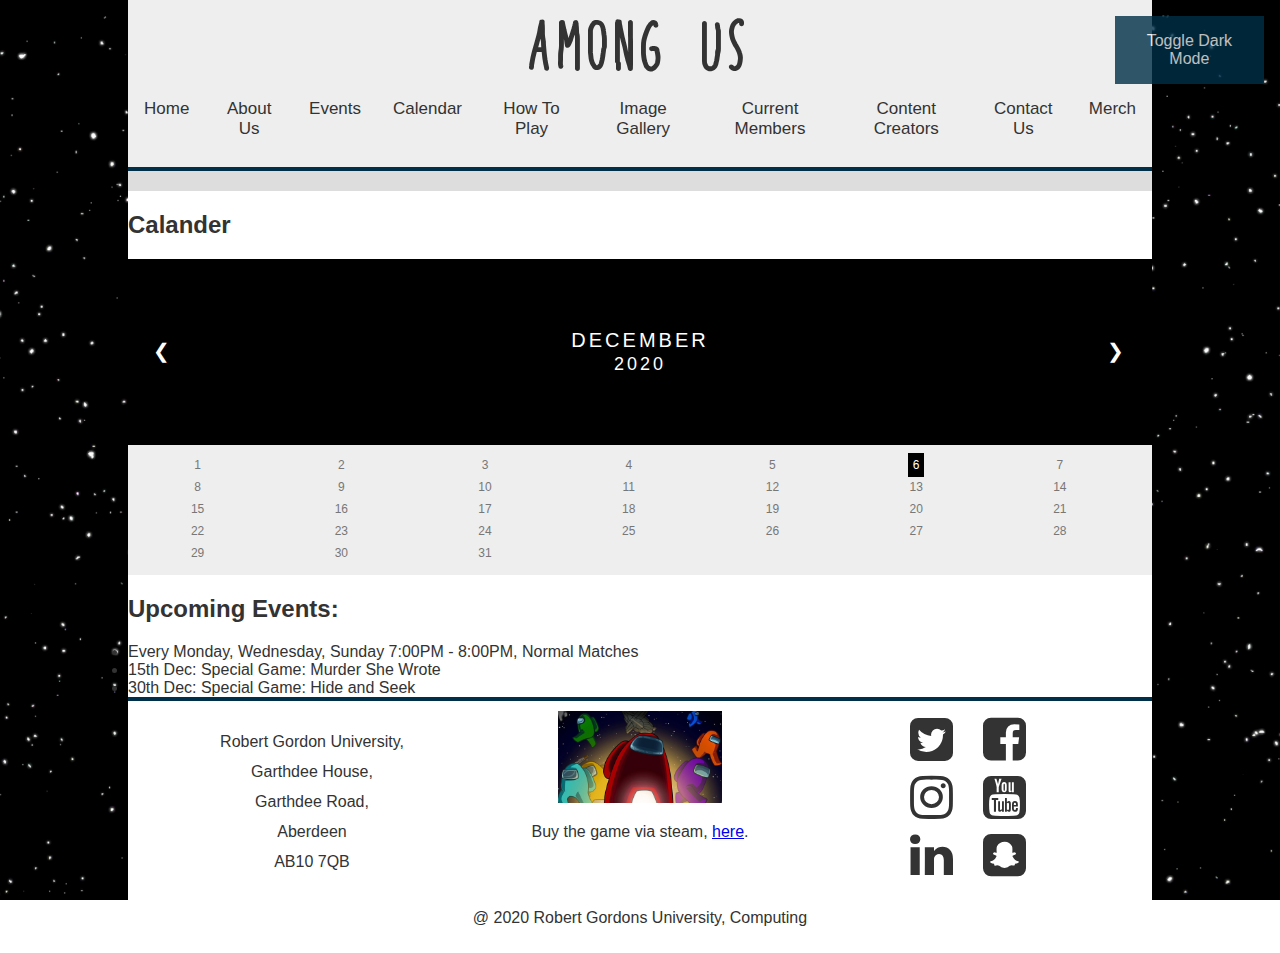
<file: EventCalander.html>
<!DOCTYPE html>
<html>
    <!--Mikey Smith (2006153) --!>
    <!-- Skeleton HTML and CSS document, created by Kieran McKinney -->
    <head>
        <meta charset="utf-8" />
        <meta name="viewport" content="width=device-width, initial-scale=1" />
        <link href="https://fonts.googleapis.com/css2?family=Roboto&display=swap" rel="stylesheet" />
        <link rel="stylesheet" href="https://cdnjs.cloudflare.com/ajax/libs/font-awesome/4.7.0/css/font-awesome.min.css" />
        <title>Calander | Among Us | RGU Societies</title>
        <link rel="stylesheet" type="text/css" href="CSS/style.css" />
        <link rel="stylesheet" type="text/css" href="CSS/darkMode.css" />
        <link rel="icon" href="images/logo.png" />
        <style>
            * {box-sizing: border-box;}
            ul {list-style-type: none;}
            body {font-family: Verdana, sans-serif;}

            .month {
              padding: 70px 25px;
              width: 100%;
              background: black;
              text-align: center;
            }

            .month ul {
              margin: 0;
              padding: 0;
            }

            .month ul li {
              color: white;
              font-size: 20px;
              text-transform: uppercase;
              letter-spacing: 3px;
            }

            .month .prev {
              float: left;
              padding-top: 10px;
            }

            .month .next {
              float: right;
              padding-top: 10px;
            }

            .days {
              padding: 10px 0;
              background: #eee;
              margin: 0;
            }

            .days li {
              list-style-type: none;
              display: inline-block;
              width: 13.6%;
              text-align: center;
              margin-bottom: 5px;
              font-size:12px;
              color: #777;
            }

            .days li .active {
              padding: 5px;
              background: black;
              color: white !important
            }

            /* Add media queries for smaller screens */
            @media screen and (max-width:720px) {
              .weekdays li, .days li {width: 13.1%;}
            }

            @media screen and (max-width: 420px) {
              .weekdays li, .days li {width: 12.5%;}
              .days li .active {padding: 2px;}
            }

            @media screen and (max-width: 290px) {
              .weekdays li, .days li {width: 12.2%;}
            }
            </style>
    </head>
    
    <body>
        
        <!-- Button that toggles dark mode for users -->
        <button onclick="toggleDarkMode()" class="toggleButton" id="toggleButton">Toggle Dark <br/> Mode</button>
        
        <div class="content-wrapper">
            <!-- Header block; contains the site logo and nav bar -->
            <header id="header">
                <h1>Among US</h1>
                <div class="topnav" id="myTopnav">
                    <a href="index.html">Home</a>
                    <a href="aboutUs.html">About Us</a>
                    <a href="EventDesc.html">Events</a>
                    <a href="EventCalander.html">Calendar</a>
                    <a href="HowToPlay.html">How To Play</a>
                    <a href="imageGall.html">Image Gallery</a>
                    <a href="Members.html">Current Members</a>
                    <a href="ContentCreators.html">Content Creators</a>
                    <a href="ContactUS.html">Contact Us</a>
                    <a href="merch.html">Merch</a>
                    <a href="javascript:void(0);" class="icon" onclick="dropDownNav()">
                        <i class="fa fa-bars"></i>
                    </a>
                </div>
            </header>
            
            <hr />
            
            <!-- Main Content -->
            <main id="main">
                
            </main>
            <h2>Calander</h2>
                
                <div class="month">      
                  <ul>
                    <li class="prev">&#10094;</li>
                    <li class="next">&#10095;</li>
                    <li>
                      December<br>
                      <span style="font-size:18px">2020</span>
                    </li>
                  </ul>
                </div>

                <ul class="days">  
                  <li>1</li>
                  <li>2</li>
                  <li>3</li>
                  <li>4</li>
                  <li>5</li>
                    <li><span class="active">6</span></li>
                  <li>7</li>
                  <li>8</li>
                  <li>9</li>
                  <li>10</li>
                  <li>11</li>
                  <li>12</li>
                  <li>13</li>
                  <li>14</li>
                  <li>15</li>
                  <li>16</li>
                  <li>17</li>
                  <li>18</li>
                  <li>19</li>
                  <li>20</li>
                  <li>21</li>
                  <li>22</li>
                  <li>23</li>
                  <li>24</li>
                  <li>25</li>
                  <li>26</li>
                  <li>27</li>
                  <li>28</li>
                  <li>29</li>
                  <li>30</li>
                  <li>31</li>
                </ul>

            <h2>Upcoming Events:</h2>
            <li>Every Monday, Wednesday, Sunday 7:00PM - 8:00PM, Normal Matches </li>
            <li>15th Dec: Special Game: Murder She Wrote</li>
            <li>30th Dec: Special Game: Hide and Seek</li>
            <hr />
        
            <!-- Footer Block -->
            <footer id="footer">
                <div class="leftFooter">
                    <p>Robert Gordon University,<br />Garthdee House,<br />Garthdee Road,<br />Aberdeen<br />AB10 7QB</p>
                </div>
                <div class="centreFooter">
                    <img src="images/footer.jpg" class="footerImg" />
                    <p>Buy the game via steam, <a href="https://store.steampowered.com/app/945360/Among_Us/">here</a>.</p>
                </div>
                <div class="rightFooter">
                    <div class="icon-wrapper">
                        <a href="#" title="Twitter"><i class="fa fa-twitter-square"></i></a>
                        <a href="#" title="Facebook"><i class="fa fa-facebook-square"></i></a>
                        <a href="#" title="Instagram"><i class="fa fa-instagram"></i></a>
                        <a href="#" title="YouTube"><i class="fa fa-youtube-square"></i></a>
                        <a href="#" title="Linkedin"><i class="fa fa-linkedin"></i></a>
                        <a href="#" title="Snapchat"><i class="fa fa-snapchat-square"></i></a>
                    </div>
                </div>
                <div class="bottomFooter">
                    <p>@ 2020 Robert Gordons University, Computing</p>
                </div>
            </footer>
        </div>
        
        <!-- Inline JavaScript Section -->
        <script>
            // Function that changes the styling of elements on button click
            function toggleDarkMode() {
                var header = document.getElementById("header");
                var main = document.getElementById("main");
                var footer = document.getElementById("footer");
                var hrItems = document.getElementsByTagName("hr");
                var button = document.getElementById("toggleButton");
                header.classList.toggle("header_dark");
                main.classList.toggle("main_dark");
                footer.classList.toggle("footer_dark");
                button.classList.toggle("button_dark");
                for (var i = 0; i < hrItems.length; i++) {
                    hrItems[i].classList.toggle("hr_dark");
                }
            }
            
            
            // Function that adds a class to "topnav" allowing for the drop down menu on Mobile
            function dropDownNav() {
                var nav = document.getElementById("myTopnav");
                if (nav.className === "topnav") {
                    nav.className += " responsive";
                } else {
                    nav.className = "topnav";
                }
            }
        </script>
        
    </body>
</html>
</file>
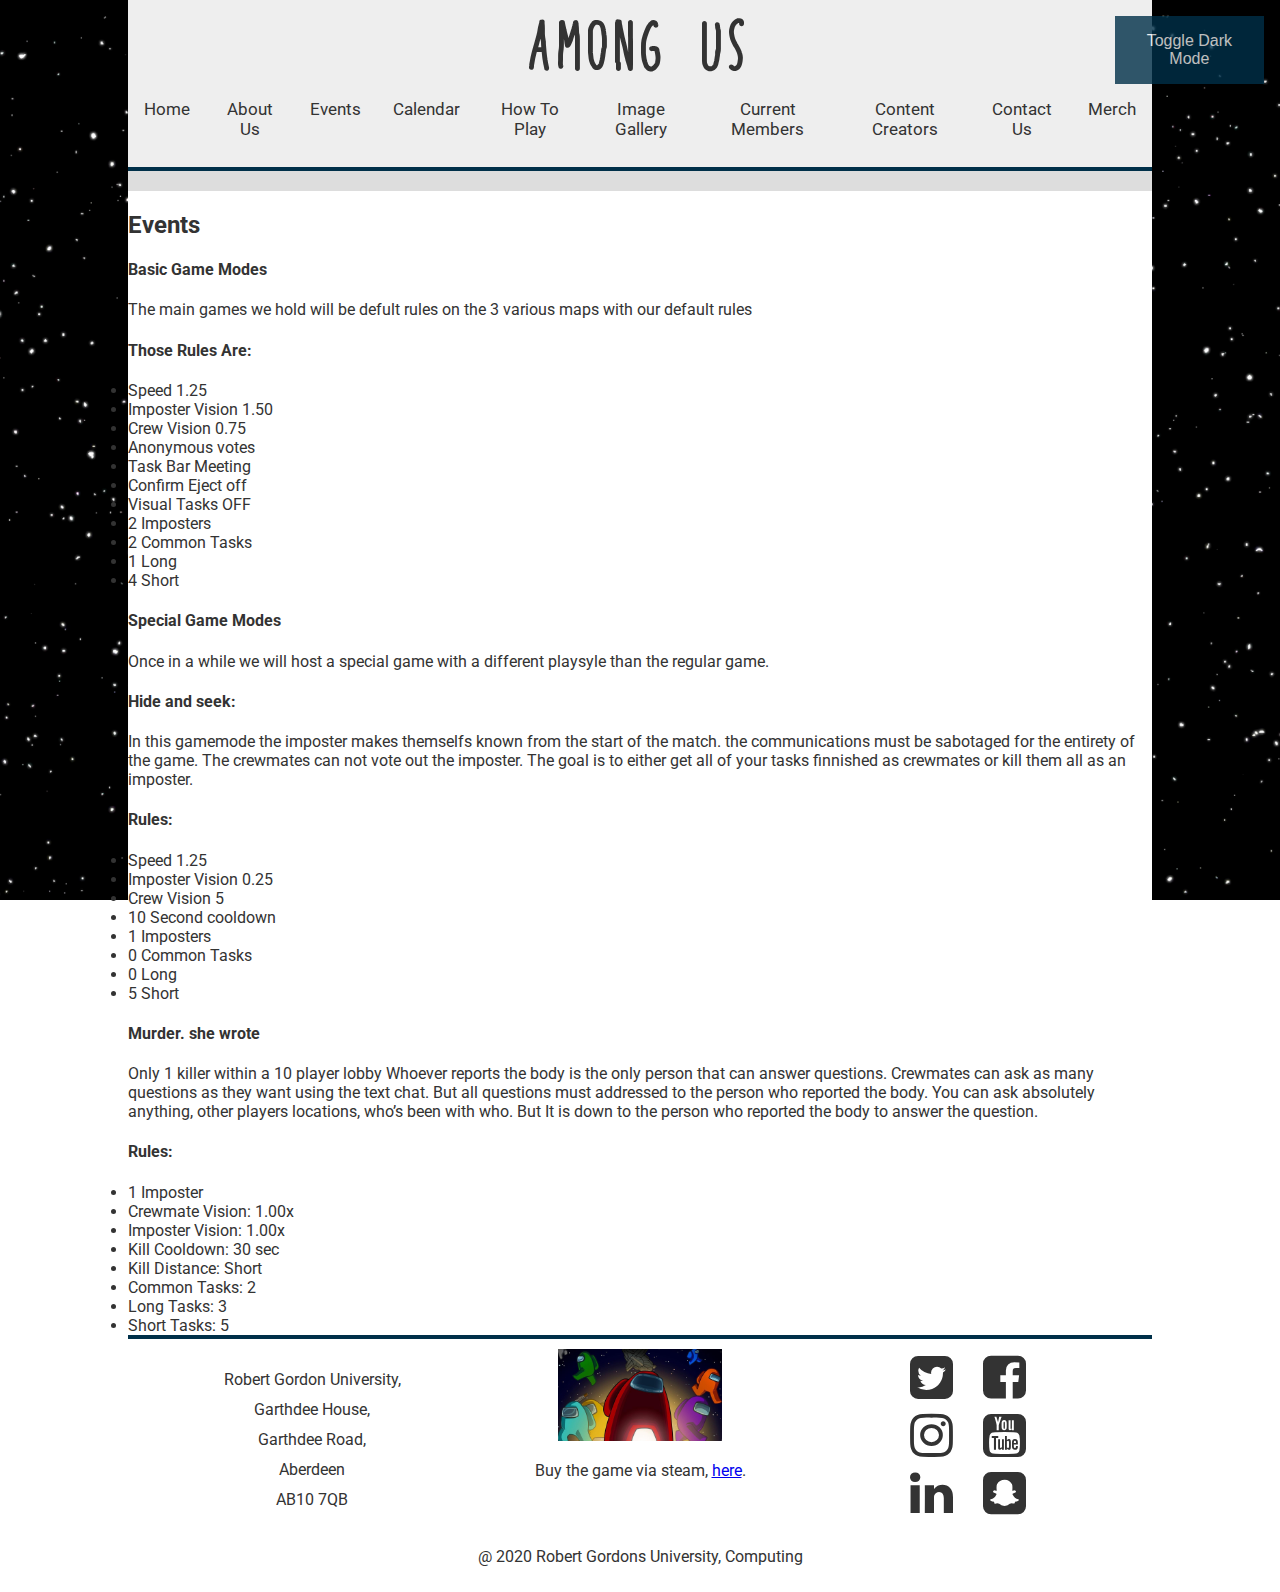
<file: EventDesc.html>
<!DOCTYPE html>
<html>
    <!-- Skeleton HTML and CSS document, created by Kieran McKinney -->
    <head>
        <meta charset="utf-8" />
        <meta name="viewport" content="width=device-width, initial-scale=1" />
        <link href="https://fonts.googleapis.com/css2?family=Roboto&display=swap" rel="stylesheet" />
        <link rel="stylesheet" href="https://cdnjs.cloudflare.com/ajax/libs/font-awesome/4.7.0/css/font-awesome.min.css" />
        <title>Event Description | Among Us | RGU Societies</title>
        <link rel="stylesheet" type="text/css" href="CSS/style.css" />
        <link rel="stylesheet" type="text/css" href="CSS/darkMode.css" />
        <link rel="icon" href="images/logo.png" />
    </head>
    
    <body>
        
        <!-- Button that toggles dark mode for users -->
        <button onclick="toggleDarkMode()" class="toggleButton" id="toggleButton">Toggle Dark <br/> Mode</button>
        
        <div class="content-wrapper">
            <!-- Header block; contains the site logo and nav bar -->
            <header id="header">
                <h1>Among US</h1>
                <div class="topnav" id="myTopnav">
                    <a href="index.html">Home</a>
                    <a href="aboutUs.html">About Us</a>
                    <a href="EventDesc.html">Events</a>
                    <a href="EventCalander.html">Calendar</a>
                    <a href="HowToPlay.html">How To Play</a>
                    <a href="imageGall.html">Image Gallery</a>
                    <a href="Members.html">Current Members</a>
                    <a href="ContentCreators.html">Content Creators</a>
                    <a href="ContactUS.html">Contact Us</a>
                    <a href="merch.html">Merch</a>
                    <a href="javascript:void(0);" class="icon" onclick="dropDownNav()">
                        <i class="fa fa-bars"></i>
                    </a>
                </div>
            </header>
            
            <hr />
            
            <!-- Main Content -->
            <main id="main">
                
            </main>
            <h2>Events</h2>
            
            <h4>Basic Game Modes</h4>
            
            <p>The main games we hold will be defult rules on the 3 various maps with our default rules</p>
            
            <h4>Those Rules Are:</h4>
            <li>Speed 1.25</li>
            <li>Imposter Vision 1.50</li>
            <li>Crew Vision 0.75</li>
            <li>Anonymous votes</li>
            <li>Task Bar Meeting</li>
            <li>Confirm Eject off</li>
            <li>Visual Tasks OFF</li>
            <li>2 Imposters</li>
            <li>2 Common Tasks</li>
            <li>1 Long</li>
            <li>4 Short</li>
            
            <h4>Special Game Modes</h4>
            
            <p>Once in a while we will host a special game with a different playsyle than the regular game.</p>
            
            <h4>Hide and seek:</h4>
            <p>In this gamemode the imposter makes themselfs known from the start of the match. the communications must be sabotaged for the entirety of the game. The crewmates can not vote out the imposter. The goal is to either get all of your tasks finnished as crewmates or kill them all as an imposter.</p>
            
            <h4>Rules:</h4>
            
            <li>Speed 1.25</li>
            <li>Imposter Vision 0.25</li>
            <li>Crew Vision 5</li>
            <li>10 Second cooldown</li>
            <li>1 Imposters</li>
            <li>0 Common Tasks</li>
            <li>0 Long</li>
            <li>5 Short</li>
            
            <h4>Murder. she wrote</h4>
            <p>Only 1 killer within a 10 player lobby Whoever reports the body is the only person that can answer questions. Crewmates can ask as many questions as they want using the text chat. But all questions must addressed to the person who reported the body. You can ask absolutely anything, other players locations, who’s been with who. But It is down to the person who reported the body to answer the question.</p>
            
            <h4>Rules:</h4>
            
            <li>1 Imposter</li>
            <li>Crewmate Vision: 1.00x</li>
            <li>Imposter Vision: 1.00x</li>
            <li>Kill Cooldown: 30 sec</li>
            <li>Kill Distance: Short</li>
            <li>Common Tasks: 2</li>
            <li>Long Tasks: 3</li>
            <li>Short Tasks: 5</li>
            
            <hr />
        
            <!-- Footer Block -->
            <footer id="footer">
                <div class="leftFooter">
                    <p>Robert Gordon University,<br />Garthdee House,<br />Garthdee Road,<br />Aberdeen<br />AB10 7QB</p>
                </div>
                <div class="centreFooter">
                    <img src="images/footer.jpg" class="footerImg" />
                    <p>Buy the game via steam, <a href="https://store.steampowered.com/app/945360/Among_Us/">here</a>.</p>
                </div>
                <div class="rightFooter">
                    <div class="icon-wrapper">
                        <a href="#" title="Twitter"><i class="fa fa-twitter-square"></i></a>
                        <a href="#" title="Facebook"><i class="fa fa-facebook-square"></i></a>
                        <a href="#" title="Instagram"><i class="fa fa-instagram"></i></a>
                        <a href="#" title="YouTube"><i class="fa fa-youtube-square"></i></a>
                        <a href="#" title="Linkedin"><i class="fa fa-linkedin"></i></a>
                        <a href="#" title="Snapchat"><i class="fa fa-snapchat-square"></i></a>
                    </div>
                </div>
                <div class="bottomFooter">
                    <p>@ 2020 Robert Gordons University, Computing</p>
                </div>
            </footer>
        </div>
        
        <!-- Inline JavaScript Section -->
        <script>
            // Function that changes the styling of elements on button click
            function toggleDarkMode() {
                var header = document.getElementById("header");
                var main = document.getElementById("main");
                var footer = document.getElementById("footer");
                var hrItems = document.getElementsByTagName("hr");
                var button = document.getElementById("toggleButton");
                header.classList.toggle("header_dark");
                main.classList.toggle("main_dark");
                footer.classList.toggle("footer_dark");
                button.classList.toggle("button_dark");
                for (var i = 0; i < hrItems.length; i++) {
                    hrItems[i].classList.toggle("hr_dark");
                }
            }
            
            
            // Function that adds a class to "topnav" allowing for the drop down menu on Mobile
            function dropDownNav() {
                var nav = document.getElementById("myTopnav");
                if (nav.className === "topnav") {
                    nav.className += " responsive";
                } else {
                    nav.className = "topnav";
                }
            }
        </script>
        
    </body>
</html>
</file>
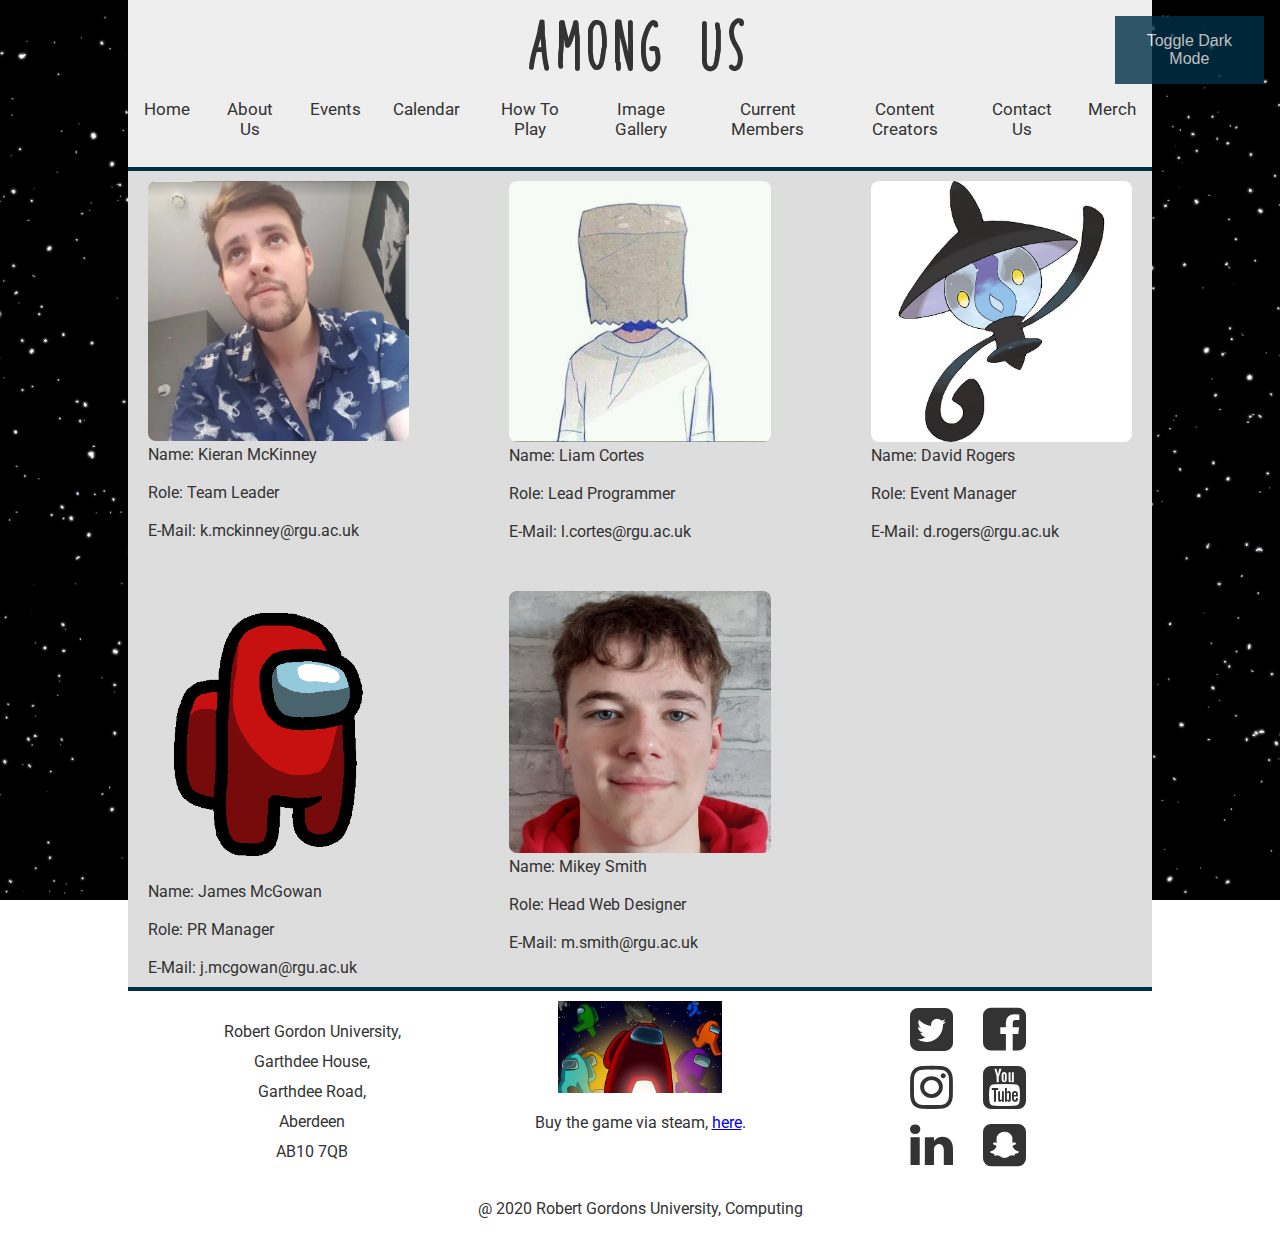
<file: Members.html>
<!DOCTYPE html>
<html>
    <!-- Skeleton HTML and CSS document, created by Kieran McKinney -->
    <!-- Webpage by James McGowan -->
    <head>
        <meta charset="utf-8" />
        <meta name="viewport" content="width=device-width, initial-scale=1" />
        <link href="https://fonts.googleapis.com/css2?family=Roboto&display=swap" rel="stylesheet" />
        <link rel="stylesheet" href="https://cdnjs.cloudflare.com/ajax/libs/font-awesome/4.7.0/css/font-awesome.min.css" />
        <title>Members | Among Us | RGU Societies</title>
        <link rel="stylesheet" type="text/css" href="CSS/style.css" />
        <link rel="stylesheet" type="text/css" href="CSS/darkMode.css" />        
        <link rel="stylesheet" type="text/css" href="CSS/members.css" />
        <link rel="icon" href="images/logo.png" />
    </head>
    
    <body>
        
        <!-- Button that toggles dark mode for users -->
        <button onclick="toggleDarkMode()" class="toggleButton" id="toggleButton">Toggle Dark <br/> Mode</button>
        
        <div class="content-wrapper">
            <!-- Header block; contains the site logo and nav bar -->
            <header id="header">
                <h1>Among Us</h1>
                <div class="topnav" id="myTopnav">
                    <a href="index.html">Home</a>
                    <a href="aboutUs.html">About Us</a>
                    <a href="EventDesc.html">Events</a>
                    <a href="EventCalander.html">Calendar</a>
                    <a href="HowToPlay.html">How To Play</a>
                    <a href="imageGall.html">Image Gallery</a>
                    <a href="Members.html">Current Members</a>
                    <a href="ContentCreators.html">Content Creators</a>
                    <a href="ContactUS.html">Contact Us</a>
                    <a href="merch.html">Merch</a>
                    <a href="javascript:void(0);" class="icon" onclick="dropDownNav()">
                        <i class="fa fa-bars"></i>
                    </a>
                </div>
            </header>
            
            <hr />
            
            <!-- Main Content -->
            <main id="main">
            
                <div class="grid-container">
                    
                    <div class="grid-item">
                    
                        <img src="images/Members/kieranM.jpg" class="memberimage" />

                        <br> Name: Kieran McKinney<br>
                    
                        <br> Role: Team Leader<br>
                    
                        <br> E-Mail: k.mckinney@rgu.ac.uk<br>
                    </div>
                    
                    <div class="grid-item">
                    
                        <img src="images/Members/liamC.jpg" class="memberimage" />

                        <br> Name: Liam Cortes<br>
                    
                        <br> Role: Lead Programmer<br>
                    
                        <br> E-Mail: l.cortes@rgu.ac.uk<br>
                    </div>   
                    
                    <div class="grid-item">
                    
                        <img src="images/Members/davidR.jpg" class="memberimage" />

                        <br> Name: David Rogers<br>
                    
                        <br> Role: Event Manager<br>
                    
                        <br> E-Mail: d.rogers@rgu.ac.uk<br>
                    </div>   
                    
                    <div class="grid-item">
                    
                        <img src="images/Members/jamesM.png" class="memberimage" />

                        <br> Name: James McGowan<br>
                    
                        <br> Role: PR Manager<br>
                    
                        <br> E-Mail: j.mcgowan@rgu.ac.uk<br>
                    </div> 
                    
                    <div class="grid-item">
                    
                        <img src="images/Members/MikeyS.jpg" class="memberimage" />

                        <br> Name: Mikey Smith<br>
                    
                        <br> Role: Head Web Designer<br>
                    
                        <br> E-Mail: m.smith@rgu.ac.uk<br>
                    </div>
               </div>
                
            </main>
            
            <hr />
        
            <!-- Footer Block -->
            <footer id="footer">
                <div class="leftFooter">
                    <p>Robert Gordon University,<br />Garthdee House,<br />Garthdee Road,<br />Aberdeen<br />AB10 7QB</p>
                </div>
                <div class="centreFooter">
                    <img src="images/footer.jpg" class="footerImg" />
                    <p>Buy the game via steam, <a href="https://store.steampowered.com/app/945360/Among_Us/">here</a>.</p>
                </div>
                <div class="rightFooter">
                    <div class="icon-wrapper">
                        <a href="#" title="Twitter"><i class="fa fa-twitter-square"></i></a>
                        <a href="#" title="Facebook"><i class="fa fa-facebook-square"></i></a>
                        <a href="#" title="Instagram"><i class="fa fa-instagram"></i></a>
                        <a href="#" title="YouTube"><i class="fa fa-youtube-square"></i></a>
                        <a href="#" title="Linkedin"><i class="fa fa-linkedin"></i></a>
                        <a href="#" title="Snapchat"><i class="fa fa-snapchat-square"></i></a>
                    </div>
                </div>
                <div class="bottomFooter">
                    <p>@ 2020 Robert Gordons University, Computing</p>
                </div>
            </footer>
        </div>
        
        <!-- Inline JavaScript Section -->
        <script>
            // Function that changes the styling of elements on button click
            function toggleDarkMode() {
                var header = document.getElementById("header");
                var main = document.getElementById("main");
                var footer = document.getElementById("footer");
                var hrItems = document.getElementsByTagName("hr");
                var button = document.getElementById("toggleButton");
                header.classList.toggle("header_dark");
                main.classList.toggle("main_dark");
                footer.classList.toggle("footer_dark");
                button.classList.toggle("button_dark");
                for (var i = 0; i < hrItems.length; i++) {
                    hrItems[i].classList.toggle("hr_dark");
                }
            }
            
            
            // Function that adds a class to "topnav" allowing for the drop down menu on Mobile
            function dropDownNav() {
                var nav = document.getElementById("myTopnav");
                if (nav.className === "topnav") {
                    nav.className += " responsive";
                } else {
                    nav.className = "topnav";
                }
            }
        </script>
        
    </body>
</html>
</file>
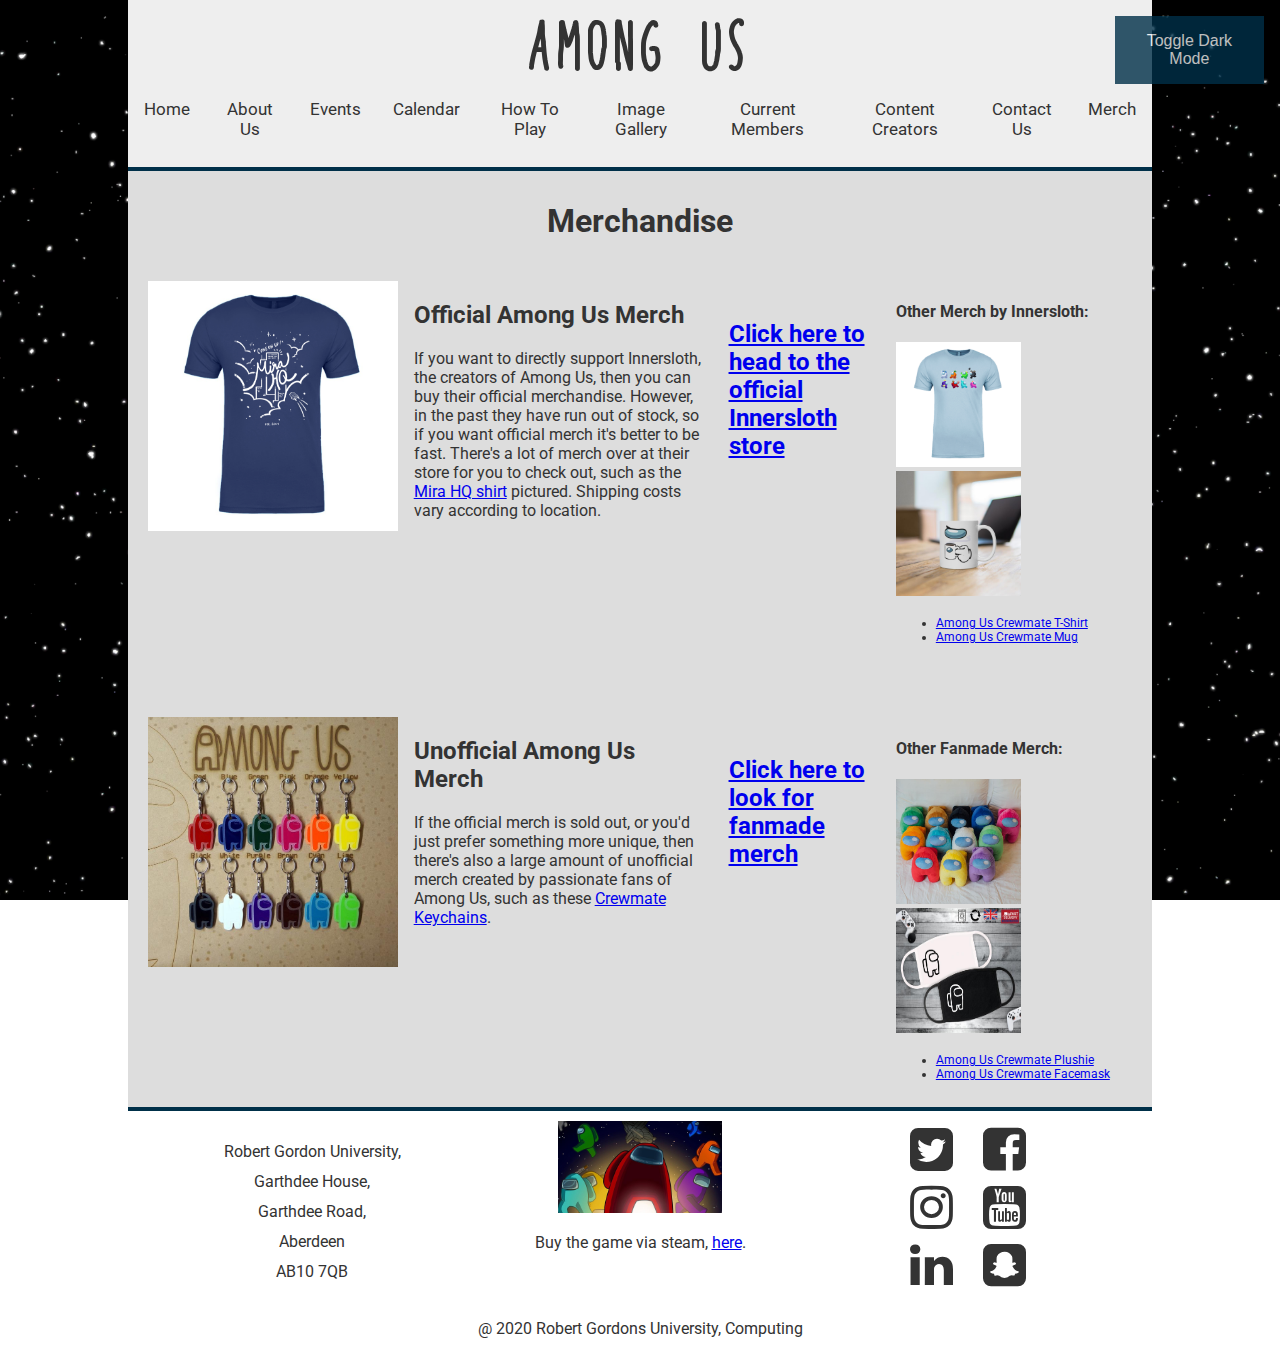
<file: merch.html>
<!DOCTYPE html>
<html>
    <!-- Skeleton HTML and CSS document, created by Kieran McKinney -->
    <!-- Merchandise webpage by David Rodgers -->
    <head>
        <meta charset="utf-8" />
        <meta name="viewport" content="width=device-width, initial-scale=1" />
        <link href="https://fonts.googleapis.com/css2?family=Roboto&display=swap" rel="stylesheet" />
        <link rel="stylesheet" href="https://cdnjs.cloudflare.com/ajax/libs/font-awesome/4.7.0/css/font-awesome.min.css" />
        <title>Merchandise | Among Us | RGU Societies</title>
        <link rel="stylesheet" type="text/css" href="CSS/merch.css" />
        <link rel="stylesheet" type="text/css" href="CSS/style.css" />
        <link rel="stylesheet" type="text/css" href="CSS/darkMode.css" />
        <link rel="icon" href="images/logo.png" />
    </head>
    
    <body>
        
        <!-- Button that toggles dark mode for users -->
        <button onclick="toggleDarkMode()" class="toggleButton" id="toggleButton">Toggle Dark <br/> Mode</button>
        
        <div class="content-wrapper">
            <!-- Header block; contains the site logo and nav bar -->
            <header id="header">
                <h1>Among Us</h1>
                <div class="topnav" id="myTopnav">
                    <a href="index.html">Home</a>
                    <a href="aboutUs.html">About Us</a>
                    <a href="EventDesc.html">Events</a>
                    <a href="EventCalander.html">Calendar</a>
                    <a href="HowToPlay.html">How To Play</a>
                    <a href="imageGall.html">Image Gallery</a>
                    <a href="Members.html">Current Members</a>
                    <a href="ContentCreators.html">Content Creators</a>
                    <a href="ContactUS.html">Contact Us</a>
                    <a href="merch.html">Merch</a>
                    <a href="javascript:void(0);" class="icon" onclick="dropDownNav()">
                        <i class="fa fa-bars"></i>
                    </a>
                </div>
            </header>
            
            <hr />
            
            <!-- Main Content -->
            <main id="main">
                <h1>Merchandise</h1>
                <br>
                <!--"content" div tag to split the page into 4 columns with a 2% gap-->
                <div class="content">
                    <div>
                        <!--First column for larger image takes up 25% of the page-->
                        <img src="images/amongUsShirt1.png" alt="Mira HQ Shirt" width=250px height=250px>
                    </div>
                    <div>
                        <!--Second column for descriptive text takes up 30% of the page-->
                        <h2>Official Among Us Merch</h2>
                        <p>If you want to directly support Innersloth, the creators of Among Us, then you can buy their official merchandise. However, in the past they have run out of stock, so if you want official merch it's better to be fast. There's a lot of merch over at their store for you to check out, such as the <a href="https://store.innersloth.com/products/among-us-come-on-up-to-mira-hq-tee-adults-blue">Mira HQ shirt</a> pictured. Shipping costs vary according to location.</p>
                    </div>
                    <!--Third column for link takes up 15% of the page-->
                    <div>
                        <br>
                        <a href="https://store.innersloth.com"><h2>Click here to head to the official Innersloth store</h2></a>   
                    </div>
                    <div>
                        <!--Fourth column for smaller images of merch takes up 25% of the page-->
                        <h4>Other Merch by Innersloth:</h4> 
                        <img src="images/amongUsShirt2.png" alt="Among Us Shirt" width=125px height=125px>
                        <img src="images/amongUsMug.jpg" alt="Among Us Mug" width=125pm height=125px>
                        <ul>
                            <li><a href="https://store.innersloth.com/products/among-us-crewmate-task-parade-tee-adults-blue">Among Us Crewmate T-Shirt</a></li>   
                            <li><a href="https://store.innersloth.com/products/among-us-a-mug-us-mug">Among Us Crewmate Mug</a></li>
                        </ul>
                    </div>
                </div>
                
                <br><br><br>
                <div class="content">
                    <!--Repeated process for second  row-->
                    <div>
                        <img src="images/amongUsKeychain.jpg" alt="Among Us Keychains" width=250px height=250px>
                    </div>
                    <div>
                        <h2>Unofficial Among Us Merch</h2>
                        <p>If the official merch is sold out, or you'd just prefer something more unique, then there's also a large amount of unofficial merch created by passionate fans of Among Us, such as these <a href="https://www.etsy.com/uk/listing/881100645/among-us-crewmate-keyrings?ga_order=most_relevant&ga_search_type=all&ga_view_type=gallery&ga_search_query=among+us&ref=sr_gallery-1-3&col=1">Crewmate Keychains</a>.</p>
                    </div>
                    <div>
                        <br>
                        <a href="https://www.etsy.com/uk/market/among_us"><h2>Click here to look for fanmade merch</h2></a>   
                    </div>
                    <div>
                        <h4>Other Fanmade Merch:</h4> 
                        <img src="images/amongUsPlushies.jpg" alt="Among Us Plushies" width=125px height=125px> 
                        <img src="images/amongUsMask.jpg" alt="Among Us Facemask" width=125px height=125px> 
                        <ul>
                            <li><a href="https://www.etsy.com/uk/listing/895975103/among-us-crewmate-plush-game-rare?ga_order=most_relevant&ga_search_type=all&ga_view_type=gallery&ga_search_query=among+us&ref=sc_gallery-1-5&plkey=8c2bc545f078918388923e4b19361fe50f1560cc%3A895975103&frs=1&bes=1&col=1">Among Us Crewmate Plushie</a></li>   
                            <li><a href="https://www.etsy.com/uk/listing/877274210/among-us-3-layer-cotton-face-mask?ga_order=most_relevant&ga_search_type=all&ga_view_type=gallery&ga_search_query=among+us&ref=sr_gallery-1-19&bes=1">Among Us Crewmate Facemask</a></li>
                        </ul>
                    </div>
                </div>
            </main>
            
            <hr />
        
            <!-- Footer Block -->
            <footer id="footer">
                <div class="leftFooter">
                    <p>Robert Gordon University,<br />Garthdee House,<br />Garthdee Road,<br />Aberdeen<br />AB10 7QB</p>
                </div>
                <div class="centreFooter">
                    <img src="images/footer.jpg" class="footerImg" />
                    <p>Buy the game via steam, <a href="https://store.steampowered.com/app/945360/Among_Us/">here</a>.</p>
                </div>
                <div class="rightFooter">
                    <div class="icon-wrapper">
                        <a href="#" title="Twitter"><i class="fa fa-twitter-square"></i></a>
                        <a href="#" title="Facebook"><i class="fa fa-facebook-square"></i></a>
                        <a href="#" title="Instagram"><i class="fa fa-instagram"></i></a>
                        <a href="#" title="YouTube"><i class="fa fa-youtube-square"></i></a>
                        <a href="#" title="Linkedin"><i class="fa fa-linkedin"></i></a>
                        <a href="#" title="Snapchat"><i class="fa fa-snapchat-square"></i></a>
                    </div>
                </div>
                <div class="bottomFooter">
                    <p>@ 2020 Robert Gordons University, Computing</p>
                </div>
            </footer>
        </div>
        
        <!-- Inline JavaScript Section -->
        <script>
            // Function that changes the styling of elements on button click
            function toggleDarkMode() {
                var header = document.getElementById("header");
                var main = document.getElementById("main");
                var footer = document.getElementById("footer");
                var hrItems = document.getElementsByTagName("hr");
                var button = document.getElementById("toggleButton");
                header.classList.toggle("header_dark");
                main.classList.toggle("main_dark");
                footer.classList.toggle("footer_dark");
                button.classList.toggle("button_dark");
                for (var i = 0; i < hrItems.length; i++) {
                    hrItems[i].classList.toggle("hr_dark");
                }
            }
            
            
            // Function that adds a class to "topnav" allowing for the drop down menu on Mobile
            function dropDownNav() {
                var nav = document.getElementById("myTopnav");
                if (nav.className === "topnav") {
                    nav.className += " responsive";
                } else {
                    nav.className = "topnav";
                }
            }
        </script>
        
    </body>
</html>
</file>
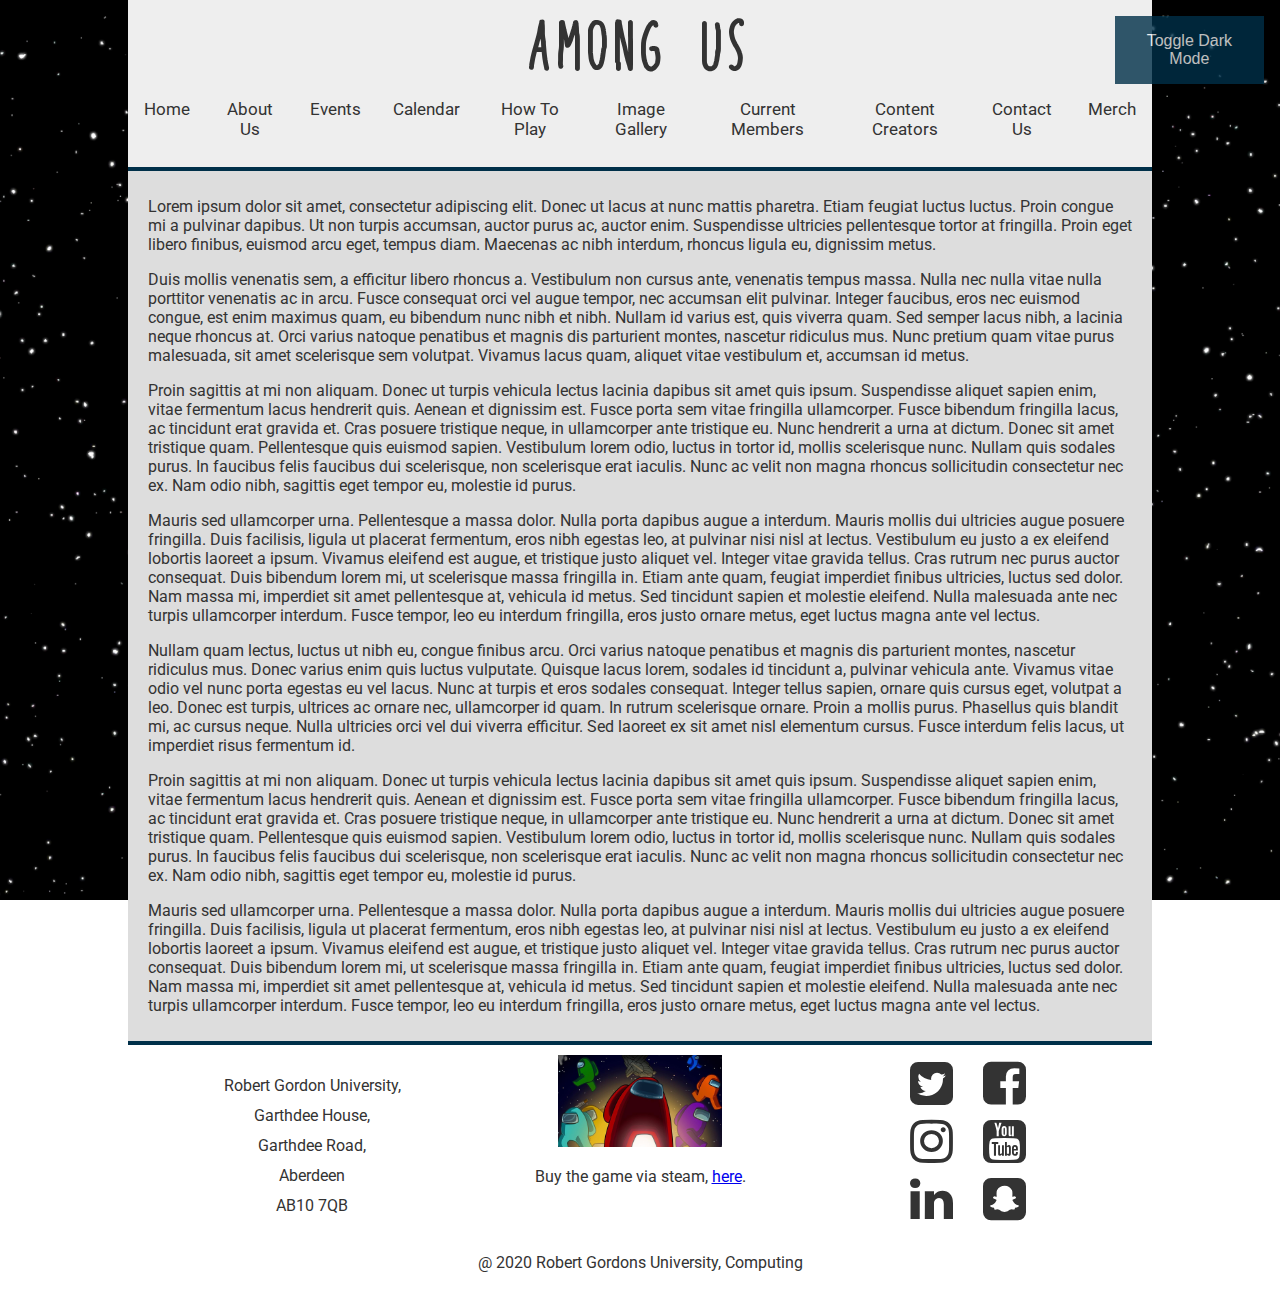
<file: skeleton.html>
<!DOCTYPE html>
<html>
    <!-- Skeleton HTML and CSS document, created by Kieran McKinney -->
    <head>
        <meta charset="utf-8" />
        <meta name="viewport" content="width=device-width, initial-scale=1" />
        <link href="https://fonts.googleapis.com/css2?family=Roboto&display=swap" rel="stylesheet" />
        <link rel="stylesheet" href="https://cdnjs.cloudflare.com/ajax/libs/font-awesome/4.7.0/css/font-awesome.min.css" />
        <title>Among Us | RGU Societies</title>
        <link rel="stylesheet" type="text/css" href="CSS/style.css" />
        <link rel="stylesheet" type="text/css" href="CSS/darkMode.css" />
        <link rel="icon" href="images/logo.png" />
    </head>
    
    <body>
        
        <!-- Button that toggles dark mode for users -->
        <button onclick="toggleDarkMode()" class="toggleButton" id="toggleButton">Toggle Dark <br/> Mode</button>
        
        <div class="content-wrapper">
            <!-- Header block; contains the site logo and nav bar -->
            <header id="header">
                <h1>Among Us</h1>
                <div class="topnav" id="myTopnav">
                    <a href="index.html">Home</a>
                    <a href="#">About Us</a>
                    <a href="#">Events</a>
                    <a href="#">Calendar</a>
                    <a href="#">How To Play</a>
                    <a href="imageGall.html">Image Gallery</a>
                    <a href="#">Current Members</a>
                    <a href="#">Content Creators</a>
                    <a href="#">Contact Us</a>
                    <a href="#">Merch</a>
                    <a href="javascript:void(0);" class="icon" onclick="dropDownNav()">
                        <i class="fa fa-bars"></i>
                    </a>
                </div>
            </header>
            
            <hr />
            
            <!-- Main Content -->
            <main id="main">
                <p>Lorem ipsum dolor sit amet, consectetur adipiscing elit. Donec ut lacus at nunc mattis pharetra. Etiam feugiat luctus luctus. Proin congue mi a pulvinar dapibus. Ut non turpis accumsan, auctor purus ac, auctor enim. Suspendisse ultricies pellentesque tortor at fringilla. Proin eget libero finibus, euismod arcu eget, tempus diam. Maecenas ac nibh interdum, rhoncus ligula eu, dignissim metus.</p>

                <p>Duis mollis venenatis sem, a efficitur libero rhoncus a. Vestibulum non cursus ante, venenatis tempus massa. Nulla nec nulla vitae nulla porttitor venenatis ac in arcu. Fusce consequat orci vel augue tempor, nec accumsan elit pulvinar. Integer faucibus, eros nec euismod congue, est enim maximus quam, eu bibendum nunc nibh et nibh. Nullam id varius est, quis viverra quam. Sed semper lacus nibh, a lacinia neque rhoncus at. Orci varius natoque penatibus et magnis dis parturient montes, nascetur ridiculus mus. Nunc pretium quam vitae purus malesuada, sit amet scelerisque sem volutpat. Vivamus lacus quam, aliquet vitae vestibulum et, accumsan id metus.</p>

                <p>Proin sagittis at mi non aliquam. Donec ut turpis vehicula lectus lacinia dapibus sit amet quis ipsum. Suspendisse aliquet sapien enim, vitae fermentum lacus hendrerit quis. Aenean et dignissim est. Fusce porta sem vitae fringilla ullamcorper. Fusce bibendum fringilla lacus, ac tincidunt erat gravida et. Cras posuere tristique neque, in ullamcorper ante tristique eu. Nunc hendrerit a urna at dictum. Donec sit amet tristique quam. Pellentesque quis euismod sapien. Vestibulum lorem odio, luctus in tortor id, mollis scelerisque nunc. Nullam quis sodales purus. In faucibus felis faucibus dui scelerisque, non scelerisque erat iaculis. Nunc ac velit non magna rhoncus sollicitudin consectetur nec ex. Nam odio nibh, sagittis eget tempor eu, molestie id purus.</p>

                <p>Mauris sed ullamcorper urna. Pellentesque a massa dolor. Nulla porta dapibus augue a interdum. Mauris mollis dui ultricies augue posuere fringilla. Duis facilisis, ligula ut placerat fermentum, eros nibh egestas leo, at pulvinar nisi nisl at lectus. Vestibulum eu justo a ex eleifend lobortis laoreet a ipsum. Vivamus eleifend est augue, et tristique justo aliquet vel. Integer vitae gravida tellus. Cras rutrum nec purus auctor consequat. Duis bibendum lorem mi, ut scelerisque massa fringilla in. Etiam ante quam, feugiat imperdiet finibus ultricies, luctus sed dolor. Nam massa mi, imperdiet sit amet pellentesque at, vehicula id metus. Sed tincidunt sapien et molestie eleifend. Nulla malesuada ante nec turpis ullamcorper interdum. Fusce tempor, leo eu interdum fringilla, eros justo ornare metus, eget luctus magna ante vel lectus.</p>

                <p>Nullam quam lectus, luctus ut nibh eu, congue finibus arcu. Orci varius natoque penatibus et magnis dis parturient montes, nascetur ridiculus mus. Donec varius enim quis luctus vulputate. Quisque lacus lorem, sodales id tincidunt a, pulvinar vehicula ante. Vivamus vitae odio vel nunc porta egestas eu vel lacus. Nunc at turpis et eros sodales consequat. Integer tellus sapien, ornare quis cursus eget, volutpat a leo. Donec est turpis, ultrices ac ornare nec, ullamcorper id quam. In rutrum scelerisque ornare. Proin a mollis purus. Phasellus quis blandit mi, ac cursus neque. Nulla ultricies orci vel dui viverra efficitur. Sed laoreet ex sit amet nisl elementum cursus. Fusce interdum felis lacus, ut imperdiet risus fermentum id.</p>
                
                <p>Proin sagittis at mi non aliquam. Donec ut turpis vehicula lectus lacinia dapibus sit amet quis ipsum. Suspendisse aliquet sapien enim, vitae fermentum lacus hendrerit quis. Aenean et dignissim est. Fusce porta sem vitae fringilla ullamcorper. Fusce bibendum fringilla lacus, ac tincidunt erat gravida et. Cras posuere tristique neque, in ullamcorper ante tristique eu. Nunc hendrerit a urna at dictum. Donec sit amet tristique quam. Pellentesque quis euismod sapien. Vestibulum lorem odio, luctus in tortor id, mollis scelerisque nunc. Nullam quis sodales purus. In faucibus felis faucibus dui scelerisque, non scelerisque erat iaculis. Nunc ac velit non magna rhoncus sollicitudin consectetur nec ex. Nam odio nibh, sagittis eget tempor eu, molestie id purus.</p>

                <p>Mauris sed ullamcorper urna. Pellentesque a massa dolor. Nulla porta dapibus augue a interdum. Mauris mollis dui ultricies augue posuere fringilla. Duis facilisis, ligula ut placerat fermentum, eros nibh egestas leo, at pulvinar nisi nisl at lectus. Vestibulum eu justo a ex eleifend lobortis laoreet a ipsum. Vivamus eleifend est augue, et tristique justo aliquet vel. Integer vitae gravida tellus. Cras rutrum nec purus auctor consequat. Duis bibendum lorem mi, ut scelerisque massa fringilla in. Etiam ante quam, feugiat imperdiet finibus ultricies, luctus sed dolor. Nam massa mi, imperdiet sit amet pellentesque at, vehicula id metus. Sed tincidunt sapien et molestie eleifend. Nulla malesuada ante nec turpis ullamcorper interdum. Fusce tempor, leo eu interdum fringilla, eros justo ornare metus, eget luctus magna ante vel lectus.</p>
            </main>
            
            <hr />
        
            <!-- Footer Block -->
            <footer id="footer">
                <div class="leftFooter">
                    <p>Robert Gordon University,<br />Garthdee House,<br />Garthdee Road,<br />Aberdeen<br />AB10 7QB</p>
                </div>
                <div class="centreFooter">
                    <img src="images/footer.jpg" class="footerImg" />
                    <p>Buy the game via steam, <a href="https://store.steampowered.com/app/945360/Among_Us/">here</a>.</p>
                </div>
                <div class="rightFooter">
                    <div class="icon-wrapper">
                        <a href="#" title="Twitter"><i class="fa fa-twitter-square"></i></a>
                        <a href="#" title="Facebook"><i class="fa fa-facebook-square"></i></a>
                        <a href="#" title="Instagram"><i class="fa fa-instagram"></i></a>
                        <a href="#" title="YouTube"><i class="fa fa-youtube-square"></i></a>
                        <a href="#" title="Linkedin"><i class="fa fa-linkedin"></i></a>
                        <a href="#" title="Snapchat"><i class="fa fa-snapchat-square"></i></a>
                    </div>
                </div>
                <div class="bottomFooter">
                    <p>@ 2020 Robert Gordons University, Computing</p>
                </div>
            </footer>
        </div>
        
        <!-- Inline JavaScript Section -->
        <script>
            // Function that changes the styling of elements on button click
            function toggleDarkMode() {
                var header = document.getElementById("header");
                var main = document.getElementById("main");
                var footer = document.getElementById("footer");
                var hrItems = document.getElementsByTagName("hr");
                var button = document.getElementById("toggleButton");
                header.classList.toggle("header_dark");
                main.classList.toggle("main_dark");
                footer.classList.toggle("footer_dark");
                button.classList.toggle("button_dark");
                for (var i = 0; i < hrItems.length; i++) {
                    hrItems[i].classList.toggle("hr_dark");
                }
            }
            
            
            // Function that adds a class to "topnav" allowing for the drop down menu on Mobile
            function dropDownNav() {
                var nav = document.getElementById("myTopnav");
                if (nav.className === "topnav") {
                    nav.className += " responsive";
                } else {
                    nav.className = "topnav";
                }
            }
        </script>
        
    </body>
</html>
</file>
<file: CSS/style.css>
/* Style Initialization */
@font-face {
    font-family: 'headingFont';
    src: url('../in_your_face_joffrey/font.ttf') format('truetype');
}

* {box-sizing: border-box;}

html, body {
    margin: 0;
    padding: 0;
    font-family: 'Roboto', sans-serif;
    color: #333;
}

body {
    background-image: url(../images/background-image.png);
    background-attachment: fixed;
    background-position: center;
    background-repeat: no-repeat;
    background-size: cover;
}

.content-wrapper {
    width: 80%;
    background-color: #FFF;
    margin: 0 auto;
}

hr {
    line-height: 0;
    border: 2px solid #003049;
    margin: 0;
}

/* Header Style */
header {
    background-color: #EEE;
    margin: 0;
    padding: 14px 0px;
}

header h1 {
    font-family: 'headingFont';
    margin: 0;
    font-size: 4em;
    letter-spacing: 0.1em;
    text-align: center;
}

/* Main Content Style (Most CSS for main content will be  in it's own stylesheet) */
main {
    background-color: #DDD;
    padding: 10px 20px;
}

/* Navigation Style */
.topnav {
    overflow: hidden;
    display: flex;
    justify-content: center;
}

.topnav a {
    float: left;
    color: #333;
    text-align: center;
    padding: 14px 16px;
    text-decoration: none;
    font-size: 17px;
    margin: 0 auto;
}

.topnav a:hover {
    background-color: #003049;
    color: #FFF;
}

.topnav .icon {
    display: none;
}

/* Footer Style */
footer {
    display: grid;
    grid-template-columns: 1fr 1fr 1fr;
    padding: 10px 20px;
    text-align: center;
}

footer .leftFooter {
    line-height: 30px
}

footer .rightFooter {
    font-size: 50px;
}

footer .rightFooter .icon-wrapper {
    display: grid;
    grid-template-columns: auto auto;
    justify-content: center
}

footer .rightFooter .icon-wrapper a {color: #333; padding: 0 15px}
footer .rightFooter .icon-wrapper a:hover {color: #111;}

footer .centreFooter img {
    width: 50%;
}

footer .bottomFooter {grid-column: 1 / span 3;}

/* Button Style */
.toggleButton {
    position: absolute;
    right: 1em;
    top: 1em;
    background-color: #003049;
    border: none;
    color: #EEE;
    padding: 16px 32px;
    text-align: center;
    font-size: 16px;
    opacity: 0.8;
    transition: 0.3s;
    text-decoration: none;
    cursor: pointer;
}
.toggleButton:hover {
    opacity: 1;
}

/* Mobile Style (Applies when screen width is 600px or smaller) */
@media screen and (max-width: 600px) {
    .content-wrapper {width: 100%;}
    header h1 {text-align: left; padding-left: 10px;}
    .topnav a:not(:first-child) {display: none;}
    .topnav a.icon {
        float: right;
        display: block;
    }
    .topnav.responsive {
        position: relative;
        display: block;
    }
    .topnav.responsive .icon {
        position: absolute;
        right: 0;
        top: 0;
    }
    .topnav.responsive a {
        float: none;
        display: block;
        text-align: left;
    }
    footer{grid-template-columns: 1fr;}
    footer .bottomFooter {grid-column: 1;}
    .toggleButton{right: 0.5em; top: 0.5em;}
}
</file>
<file: CSS/darkMode.css>
.header_dark {
    background-color: #333;
}
.header_dark h1 {
    color: #EEE;
}
.header_dark .topnav a {
    color: #EEE;
}
.header_dark .topnav a:hover {
    background-color: #D62828;
}

.main_dark {
    background-color: #555;
    color: #EEE;
}

.footer_dark {
    background-color: #333;
    color: #EEE;
}
.footer_dark a {
    color: #EEE;
}
.footer_dark .rightFooter .icon-wrapper a {
    color: #CCC;
}
.footer_dark .rightFooter .icon-wrapper a:hover {
    color: #EEE;
}

.hr_dark {border: 2px solid #D62828;}
.button_dark {background-color: #D62828}
</file>
<file: CSS/home.css>
.slideshow-container {
    max-width: 70em;
    position: relative;
    margin: auto;
}

.slides {display: none;}

.slideshow-container a .text {
    color: #EEE;
    font-size: 50px;
    text-decoration: none;
    padding: 40px 62px;
    position: absolute;
    bottom: 8px;
    right: 0;
    text-align: right;
    background-color: rgba(20, 20, 20, 0.8);
    margin: 20px;
}

.slideshow-container a:hover {
    background-color: rgba(20, 20, 20, 1);
}

/* Fading Animation on Slides */
.fade {
    -webkit-animation-name: fade;
    -webkit-animation-duration: 2s;
    animation-name: fade;
    animation-duration: 2s;
}
@keyframes fade {
    from {opacity: .4;}
    to {opacity: 1;}
}
@-webkit-keyframes fade {
    from {opacity: .4;}
    to {opacity: 1;}
}

/* Style for Grid with links */
.linkGrid {
    display: grid;
    grid-template-columns: 1fr 1fr 1fr;
}
.linkGrid a {
    color: #333;
    text-decoration: none;
    text-align: center;
}
.linkGrid h2 {
    font-family: 'headingFont';
    font-size: 3em;
    margin: 20px 0;
}
.linkGrid .container {
    padding: 0 20px;
    border: 1px solid #003049;
    border-radius: 10px;
    margin: 10px 20px;
    background-color: rgba(255, 255, 255, .7);
}
.linkGrid .container p {
    padding: 20px 8px;
}
.linkGrid .container:hover {
    background-color: rgba(255, 255, 255, 1);
}

/* Mobile Style (Applies when screen width is 600px or smaller) */
@media screen and (max-width: 600px) {
    .slideshow-container a .text {
        font-size: 20px;
        padding: 20px;
    }
    .linkGrid {grid-template-columns: 1fr;}
}
</file>
<file: CSS/aboutUs.css>
h1 {
text-align: center;
}

.content {
    display:grid;
    grid-template-columns: 70% 30%;
    grid-column-gap: 10%;
 
}
</file>
<file: CSS/contactUs.css>
input[type=text], select, textarea {
  width: 100%; /* Full width */
  padding: 12px; /* Some padding */ 
  border: 1px solid #ccc; /* Gray border */
  border-radius: 4px; /* Rounded borders */
  box-sizing: border-box; /* Make sure that padding and width stays in place */
  margin-top: 6px; /* Add a top margin */
  margin-bottom: 16px; /* Bottom margin */
  resize: vertical /* Allow the user to vertically resize the textarea (not horizontally) */
}

h1 {
    
    text-align: center;

    font-family: 'headingFont';
    
}

h2 {
    
    text-align: center;

    font-family: 'headingFont';
    
    color: white;
    
}


/* Style the submit button with a specific background color etc */
input[type=submit] {
  background-color: #D62828;
  color: white;
  padding: 20px 20px;
  border: none;
  border-radius: 4px;
  cursor: pointer;
  align-items: center;

}

input[type=reset] {
  background-color: #D62828;
  color: white;
  padding: 20px 20px;
  border: none;
  border-radius: 4px;
  cursor: pointer;
  align-items: center;

}

/* When moving the mouse over the submit button, add a darker green color */
input[type=submit]:hover {
  background-color: #45a049;
}

/* Add a background color and some padding around the form */
.container {
  border-radius: 5px;
  background-color: #333;
  padding: 20px;
  width: 35%;
  height: 100%;
  margin: auto;
}

@media screen and (max-width: 600px) {
    .container {width: 90%;}
}
</file>
<file: CSS/CCStyles.css>
/* Styles for the Content Creator page of the Among Us website created by Liam Cortes */

/* General Text Styling */

h2{
    text-decoration: underline;
}

/* Style for the Content Creator Heading */ 

.top-heading {
    text-align: center;
    border-bottom: 3px solid black;
}

/* Styles for the grid box */

.grid-container{
    display: inline-grid;
    grid-template-columns: auto auto auto;
    padding: 5px;
    border: solid 1px black;
}

.grid-container img {
    border: 1px solid #ddd;
    border-radius: 5px;
    padding: 5px;
    width: 150px;
    height: 150px;
}

.grid-item{
    font-size: 20px;
    text-align: left;
    padding: 5px;
}

.grid-item iframe{
    height: 225px;
    width: 450px;
    max-width: 100%;
    max-height: 100%;
}

@media screen and (max-width: 600px) {
    .grid-container {
        grid-template-columns: auto;
    }
}
</file>
<file: CSS/members.css>
h1 {
    
    text-align: center;

    font-family: 'headingFont';
    
}

.memberimage {
    
     border-radius: 8px;
     width: 100%;
    
}

.grid-container {
    
  display: grid;
    
  grid-gap: 50px 100px;
    
  grid-template-columns: 1fr 1fr 1fr;
    
  justify-content: space-evenly;
    
  align-content: center;


    
}

/* Style the submit button with a specific background color etc */
input[type=submit] {
  background-color: #D62828;
  color: white;
  padding: 20px 20px;
  border: none;
  border-radius: 4px;
  cursor: pointer;
  align-items: center;

}


/* When moving the mouse over the submit button, add a darker green color */
input[type=submit]:hover {
  background-color: #45a049;
}

@media screen and (max-width: 600px) {
    .grid-container{grid-template-columns: 1fr;}
}
</file>
<file: CSS/merch.css>
h1 {
text-align: center;
    
}

.content {
    display:grid;
    grid-template-columns: 25% 30% 15% 25%;
    grid-column-gap: 2%;
    
}

li {
    font-size: 12px;

}
</file>
